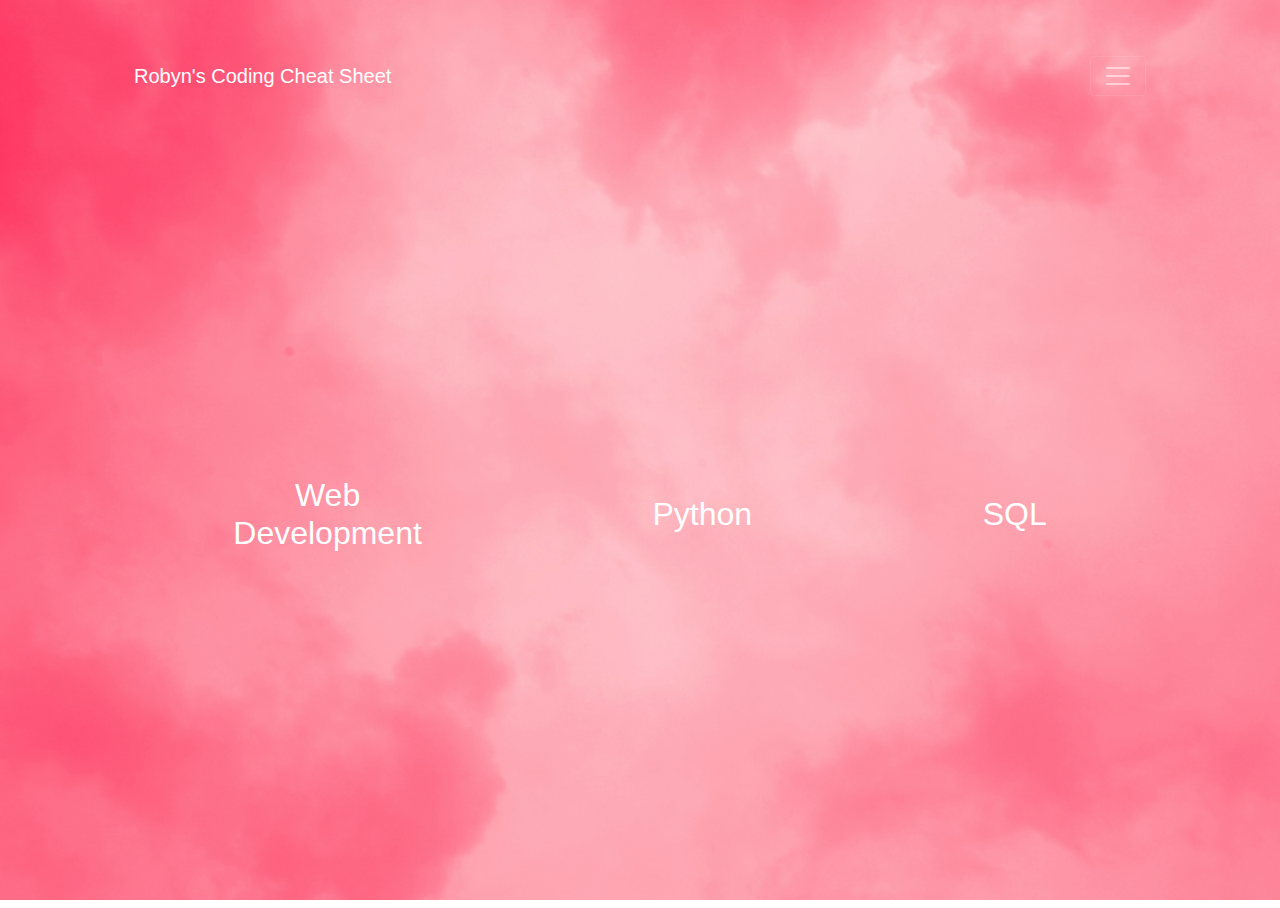
<file: index.html>
<!DOCTYPE html>
<html lang="en-GB">

<head>
  <meta charset="UTF-8">
  <meta name="viewport" content="width=device-width, initial-scale=1,
  shrink-to-fit=no">
  <meta name="description" content="A collection of notes compiled whilst
  learning to code.">
  <meta name="keywords" content="programming, coding, cheatsheet">

  <!-- Fontawesome icons -->
  <link rel="stylesheet"
        href="https://use.fontawesome.com/releases/v5.14.0/css/all.css"
        integrity="sha384-HzLeBuhoNPvSl5KYnjx0BT+WB0QEEqLprO+NBkkk5gbc67FTaL7XIGa2w1L0Xbgc"
        crossorigin="anonymous">

  <!-- Bootstrap CSS -->
  <link rel="stylesheet"
        href="https://stackpath.bootstrapcdn.com/bootstrap/4.5.2/css/bootstrap.min.css"
        integrity="sha384-JcKb8q3iqJ61gNV9KGb8thSsNjpSL0n8PARn9HuZOnIxN0hoP+VmmDGMN5t9UJ0Z"
        crossorigin="anonymous">

  <!-- Custom CSS -->
  <link rel="stylesheet" href="css/style.css">

  <title>Coding Cheat Sheet</title>
</head>

<body>

    <div class="container p-5 h-100">

      <!-- NAVBAR -->
      <nav class="navbar navbar-dark bg-transparent">
        <a class="navbar-brand" href="#">Robyn's Coding Cheat Sheet</a>
        <button class="navbar-toggler" type="button" data-toggle="collapse" data-target="#navbarTogglerDemo02" aria-controls="navbarTogglerDemo02" aria-expanded="false" aria-label="Toggle navigation">
          <span class="navbar-toggler-icon"></span>
        </button>

        <div class="collapse navbar-collapse" id="navbarTogglerDemo02">
          <ul class="navbar-nav mr-auto mt-2 mt-lg-0">
            <li class="nav-item active">
              <a class="nav-link" href="#">Home <span class="sr-only">(current)</span></a>
            </li>
            <li class="nav-item">
              <a class="nav-link" href="#">Link</a>
            </li>
            <li class="nav-item">
              <a class="nav-link disabled" href="#">Disabled</a>
            </li>
          </ul>
          <form class="form-inline my-2 my-lg-0">
            <input class="form-control mr-sm-2" type="search" placeholder="Search">
            <button class="btn btn-outline-success my-2 my-sm-0" type="submit">Search</button>
          </form>
        </div>
      </nav>

      <!-- CONTENT -->
      <div class="d-flex justify-content-around align-items-center h-100">

        <div class="p-3 text-center">
          <a href="web-dev/index.html">
            <i class="fas fa-code fa-10x"></i><br>
            <h2>Web<br>Development</h2>
          </a>
        </div>

        <div class="p-3 text-center">
          <a href="python/index.html">
            <i class="fab fa-python fa-10x"></i><br>
            <h2>Python</h2>
          </a>
        </div>

        <div class="p-3 text-center">
          <a href="sql/index.html">
            <i class="fas fa-database fa-10x"></i><br>
            <h2>SQL</h2>
          </a>
        </div>

      </div>

    </div>
  </div>
</body>
</html>
</file>
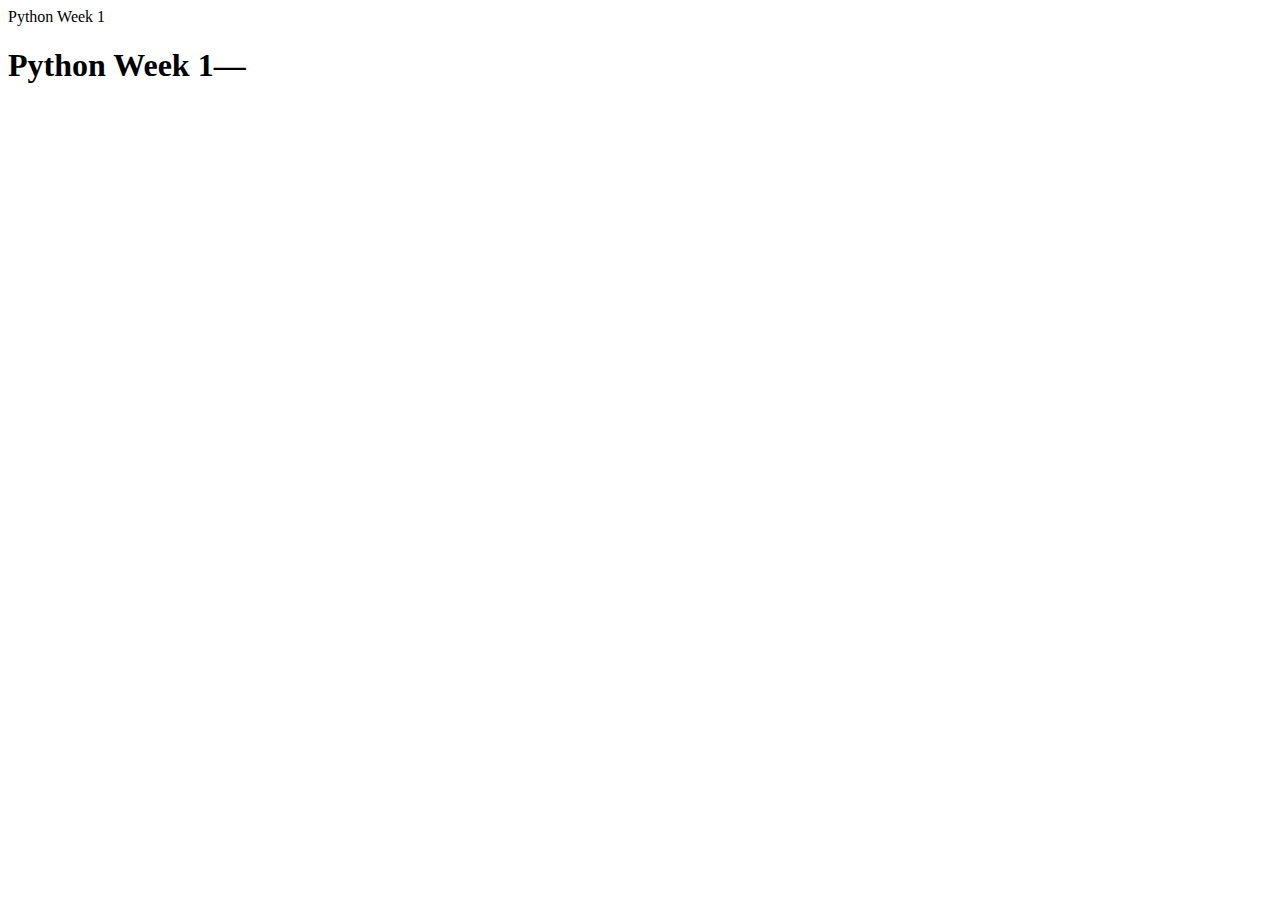
<file: python-w1.html>
<!DOCTYPE html>
<html lang="en-GB">

<head>
  <meta charset="UTF-8">
  <meta name="description" content="Notes from the second week of the Introduction to Python Programming course run by Code First: Girls. Topics covered include: "
  <meta name="keywords" content="python, cheatsheet"
  <title>Python Week 1</title>
</head>

<body>
  <h1>Python Week 1&#8212;</h1>

</body>

</html>
</file>
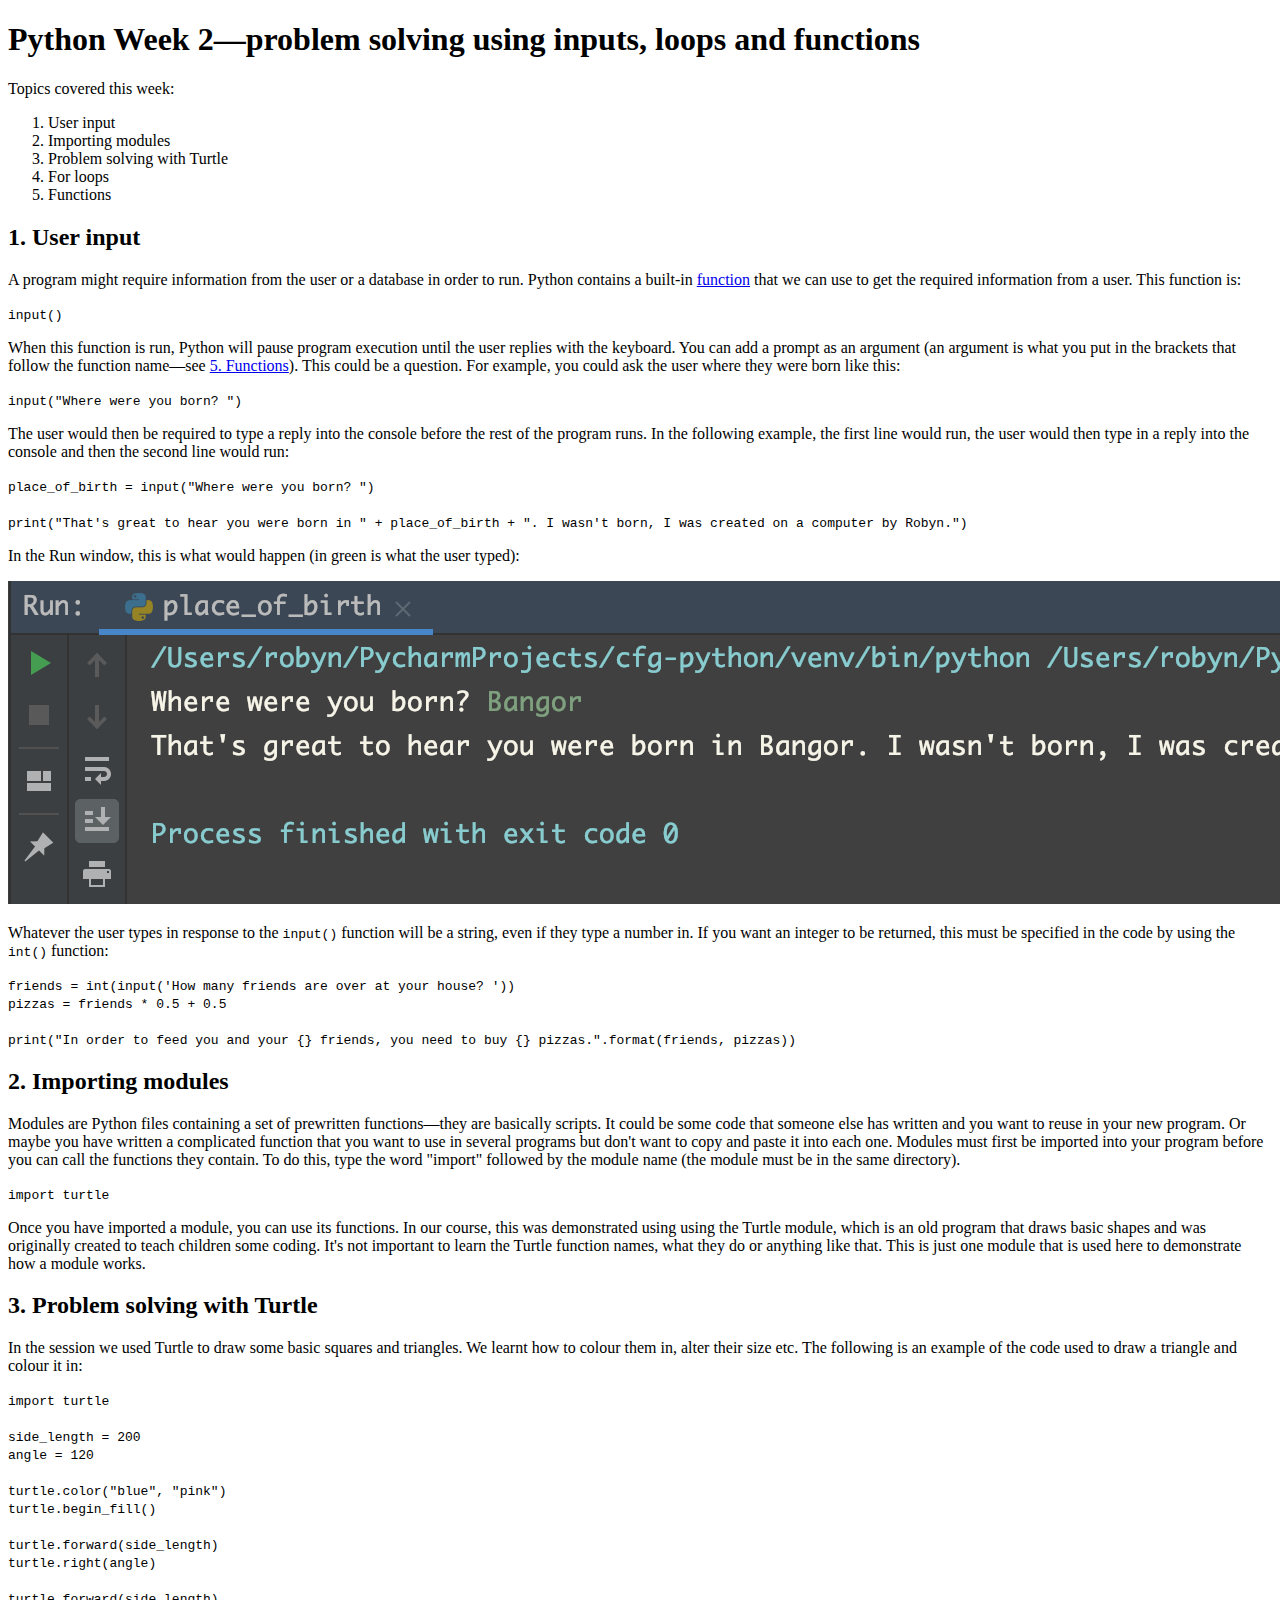
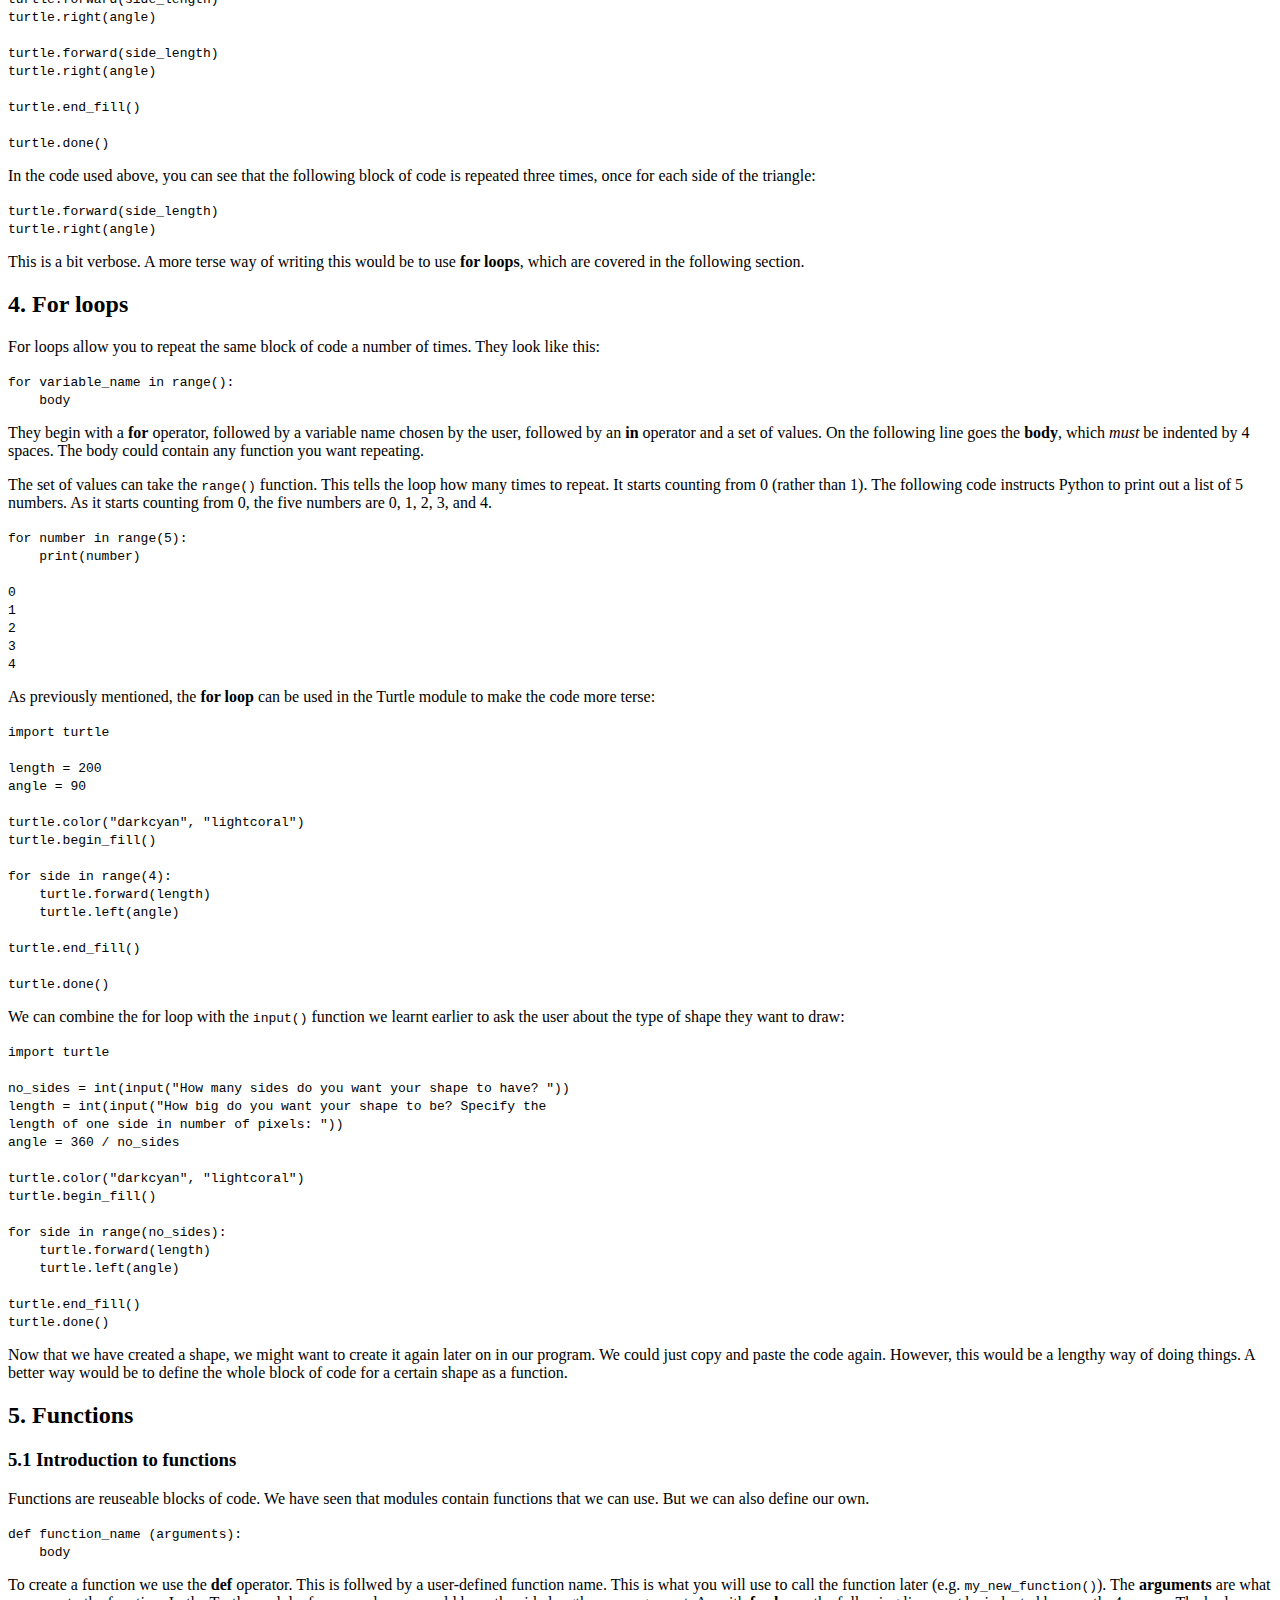
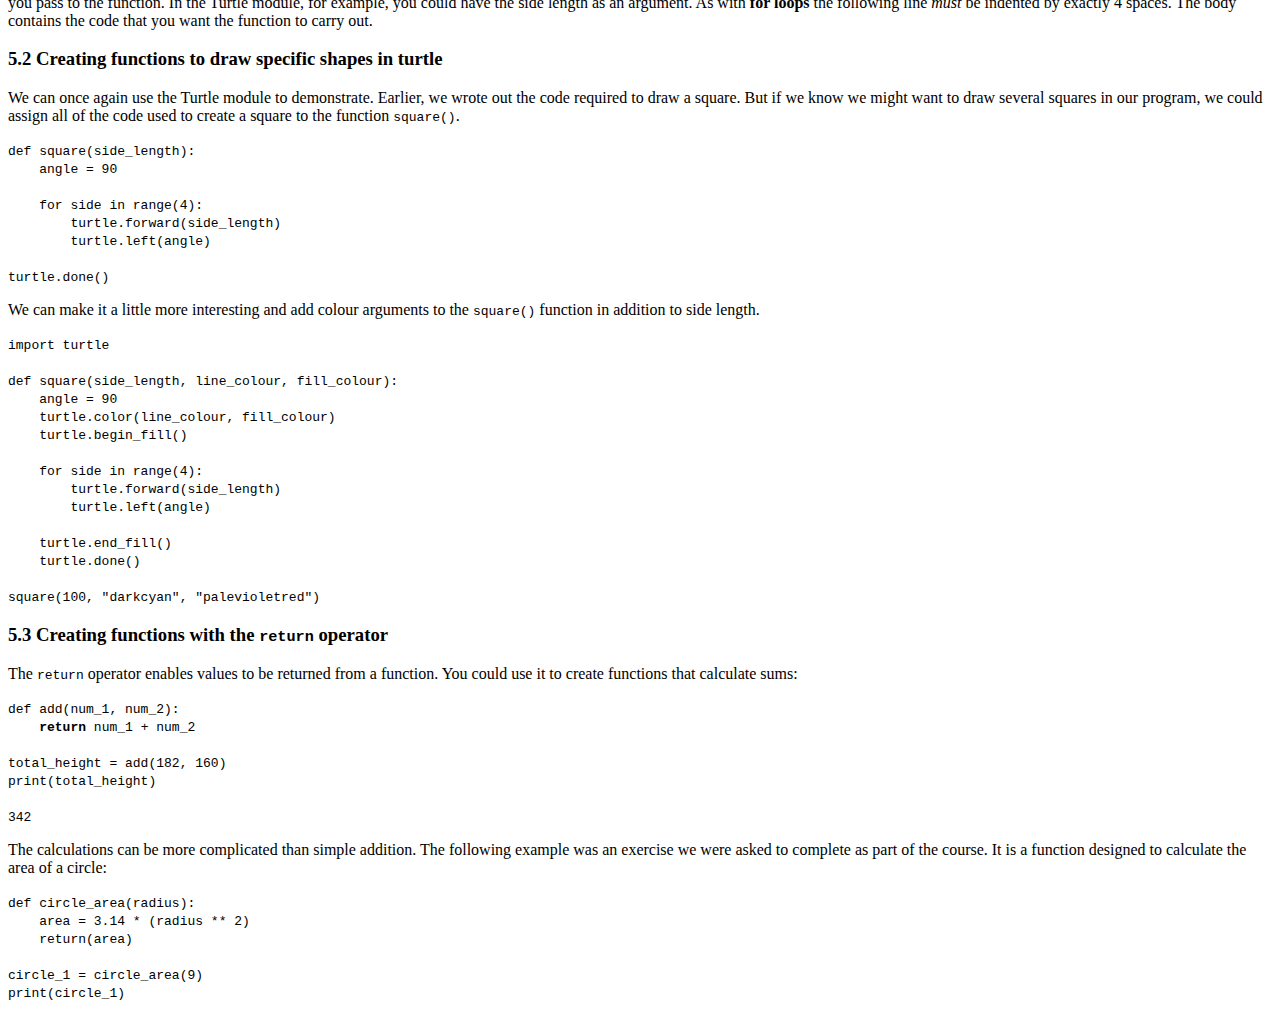
<file: python-w2.html>
<!DOCTYPE html>
<html lang="en-GB">

<head>
  <meta charset="UTF-8">
  <meta name="description" content="Notes from the second week of the Introduction to Python Programming course run by Code First: Girls. Topics covered include: user input, importing modules, for loops and functions.">
  <meta name="keywords" content="python, cheatsheet">
  <title>Python Week 2</title>
</head>

<body>
  <h1>
    Python Week 2&#8212;problem solving using inputs, loops and functions
  </h1>
    <p>
      Topics covered this week:
      <ol>
        <li>User input</li>
        <li>Importing modules</li>
        <li>Problem solving with Turtle</li>
        <li>For loops</li>
        <li>Functions</li>
      </ol>
    </p>

  <h2>1. User input</h2>
    <p>
      A program might require information from the user or a database in order to run. Python contains a built-in <a href="#functions">function</a> that we can use to get the required information from a user. This function is:
    </p>
    <code>input()</code>
    <p>
      When this function is run, Python will pause program execution until the user replies with the keyboard. You can add a prompt as an argument (an argument is what you put in the brackets that follow the function name&#8212;see <a href="#functions">5. Functions</a>). This could be a question. For example, you could ask the user where they were born like this:
    </p>
    <code>input("Where were you born? ")</code>
    <p>
      The user would then be required to type a reply into the console before the rest of the program runs. In the following example, the first line would run, the user would then type in a reply into the console and then the second line would run:
    </p>
    <code>
      place_of_birth = input("Where were you born? ")<br>
      <br>
      print("That's great to hear you were born in " + place_of_birth + ". I wasn't born, I was created on a computer by Robyn.")
    </code>
    <p>In the Run window, this is what would happen (in green is what the user typed):</p>
    <img src="../images/input1.png" alt="run window showing output of from code using the input function">
    <p>
      Whatever the user types in response to the <code>input()</code> function will be a string, even if they type a number in. If you want an integer to be returned, this must be specified in the code by using the <code>int()</code> function:
    </p>
    <code>
      friends = int(input('How many friends are over at your house? '))<br>
      pizzas = friends * 0.5 + 0.5<br>
      <br>
      print("In order to feed you and your {} friends, you need to buy {} pizzas.".format(friends, pizzas))
    </code>

  <h2>2. Importing modules</h2>
    <p>
      Modules are Python files containing a set of prewritten functions&#8212;they are basically scripts. It could be some code that someone else has written and you want to reuse in your new program. Or maybe you have written a complicated function that you want to use in several programs but don't want to copy and paste it into each one. Modules must first be imported into your program before you can call the functions they contain. To do this, type the word "import" followed by the module name (the module must be in the same directory).
    </p>
    <code>import turtle</code>
    <p>
      Once you have imported a module, you can use its functions. In our course, this was demonstrated using using the Turtle module, which is an old program that draws basic shapes and was originally created to teach children some coding. It's not important to learn the Turtle function names, what they do or anything like that. This is just one module that is used here to demonstrate how a module works.
    </p>

  <h2>3. Problem solving with Turtle</h2>
  <p>
    In the session we used Turtle to draw some basic squares and triangles. We learnt how to colour them in, alter their size etc. The following is an example of the code used to draw a triangle and colour it in:
  </p>
  <code>
    import turtle<br>
    <br>
    side_length = 200<br>
    angle = 120<br>
    <br>
    turtle.color("blue", "pink")<br>
    turtle.begin_fill()<br>
    <br>
    turtle.forward(side_length)<br>
    turtle.right(angle)<br>
    <br>
    turtle.forward(side_length)<br>
    turtle.right(angle)<br>
    <br>
    turtle.forward(side_length)<br>
    turtle.right(angle)<br>
    <br>
    turtle.end_fill()<br>
    <br>
    turtle.done()
  </code>
  <p>
    In the code used above, you can see that the following block of code is repeated three times, once for each side of the triangle:
  </p>
  <code>
    turtle.forward(side_length)<br>
    turtle.right(angle)
  </code>
  <p>
    This is a bit verbose. A more terse way of writing this would be to use <strong>for loops</strong>, which are covered in the following section.
  </p>

  <h2>4. For loops</h2>
  <p>
    For loops allow you to repeat the same block of code a number of times. They look like this:
  </p>
  <code>
    for variable_name in range():<br>
    &nbsp;&nbsp;&nbsp;&nbsp;body
  </code>
  <p>
    They begin with a <strong>for</strong> operator, followed by a variable name chosen by the user, followed by an <strong>in</strong> operator and a set of values. On the following line goes the <strong>body</strong>, which <em>must</em> be indented by 4 spaces. The body could contain any function you want repeating.
  </p>
  <p>
    The set of values can take the <code>range()</code> function. This tells the loop how many times to repeat. It starts counting from 0 (rather than 1). The following code instructs Python to print out a list of 5 numbers. As it starts counting from 0, the five numbers are 0, 1, 2, 3, and 4.
  </p>
  <code>
    for number in range(5):<br>
    &nbsp;&nbsp;&nbsp;&nbsp;print(number)<br>
    <br>
    0<br>
    1<br>
    2<br>
    3<br>
    4
  </code>
  <p>
    As previously mentioned, the <strong>for loop</strong> can be used in the Turtle module to make the code more terse:
  </p>
  <code>
    import turtle<br>
    <br>
    length = 200<br>
    angle = 90<br>
    <br>
    turtle.color("darkcyan", "lightcoral")<br>
    turtle.begin_fill()<br>
    <br>
    for side in range(4):<br>
    &nbsp;&nbsp;&nbsp;&nbsp;turtle.forward(length)<br>
    &nbsp;&nbsp;&nbsp;&nbsp;turtle.left(angle)<br>
    <br>
    turtle.end_fill()<br>
    <br>
    turtle.done()
  </code>
  <p>
    We can combine the for loop with the <code>input()</code> function we learnt earlier to ask the user about the type of shape they want to draw:
  </p>
  <code>
    import turtle<br>
    <br>
    no_sides = int(input("How many sides do you want your shape to have? "))<br>
    length = int(input("How big do you want your shape to be? Specify the<br> length of one side in number of pixels: "))<br>
    angle = 360 / no_sides<br>
    <br>
    turtle.color("darkcyan", "lightcoral")<br>
    turtle.begin_fill()<br>
    <br>
    for side in range(no_sides):<br>
    &nbsp;&nbsp;&nbsp;&nbsp;turtle.forward(length)<br>
    &nbsp;&nbsp;&nbsp;&nbsp;turtle.left(angle)<br>
    <br>
    turtle.end_fill()<br>
    turtle.done()
  </code>
  <p>
    Now that we have created a shape, we might want to create it again later on in our program. We could just copy and paste the code again. However, this would be a lengthy way of doing things. A better way would be to define the whole block of code for a certain shape as a function.
  </p>

  <h2 id="functions">5. Functions</h2>
  <h3>5.1 Introduction to functions</h3>
  <p>
    Functions are reuseable blocks of code. We have seen that modules contain functions that we can use. But we can also define our own.
  </p>
  <code>
    def function_name (arguments):<br>
    &nbsp;&nbsp;&nbsp;&nbsp;body
  </code>
  <p>
    To create a function we use the <strong>def</strong> operator. This is follwed by a user-defined function name. This is what you will use to call the function later (e.g. <code>my_new_function()</code>). The <strong>arguments</strong> are what you pass to the function. In the Turtle module, for example, you could have the side length as an argument. As with <strong>for loops</strong> the following line <em>must</em> be indented by exactly 4 spaces. The body contains the code that you want the function to carry out.
  </p>
  <h3>5.2 Creating functions to draw specific shapes in turtle</h3>
  <p>
    We can once again use the Turtle module to demonstrate. Earlier, we wrote out the code required to draw a square. But if we know we might want to draw several squares in our program, we could assign all of the code used to create a square to the function <code>square()</code>.
  </p>
  <code>
    def square(side_length):<br>
    &nbsp;&nbsp;&nbsp;&nbsp;angle = 90<br>
    <br>
    &nbsp;&nbsp;&nbsp;&nbsp;for side in range(4):<br>
    &nbsp;&nbsp;&nbsp;&nbsp;&nbsp;&nbsp;&nbsp;&nbsp;turtle.forward(side_length)<br>
    &nbsp;&nbsp;&nbsp;&nbsp;&nbsp;&nbsp;&nbsp;&nbsp;turtle.left(angle)<br>
    <br>
    turtle.done()
  </code>
  <p>
    We can make it a little more interesting and add colour arguments to the <code>square()</code> function in addition to side length.
  </p>
  <code>
    import turtle<br>
    <br>
    def square(side_length, line_colour, fill_colour):<br>
    &nbsp;&nbsp;&nbsp;&nbsp;angle = 90<br>
    &nbsp;&nbsp;&nbsp;&nbsp;turtle.color(line_colour, fill_colour)<br>
    &nbsp;&nbsp;&nbsp;&nbsp;turtle.begin_fill()<br>
    <br>
    &nbsp;&nbsp;&nbsp;&nbsp;for side in range(4):<br>
    &nbsp;&nbsp;&nbsp;&nbsp;&nbsp;&nbsp;&nbsp;&nbsp;turtle.forward(side_length)<br>
    &nbsp;&nbsp;&nbsp;&nbsp;&nbsp;&nbsp;&nbsp;&nbsp;turtle.left(angle)<br>
    <br>
    &nbsp;&nbsp;&nbsp;&nbsp;turtle.end_fill()<br>
    &nbsp;&nbsp;&nbsp;&nbsp;turtle.done()<br>
    <br>
    square(100, "darkcyan", "palevioletred")
  </code>
  <h3>5.3 Creating functions with the <code>return</code> operator</h3>
  <p>
    The <code>return</code> operator enables values to be returned from a function. You could use it to create functions that calculate sums:
  </p>
  <code>
    def add(num_1, num_2):<br>
    &nbsp;&nbsp;&nbsp;&nbsp;<strong>return</strong> num_1 + num_2<br>
    <br>
    total_height = add(182, 160)<br>
    print(total_height)<br>
    <br>
    342
  </code>
  <p>
    The calculations can be more complicated than simple addition. The following example was an exercise we were asked to complete as part of the course. It is a function designed to calculate the area of a circle:
  </p>
  <code>
    def circle_area(radius):<br>
    &nbsp;&nbsp;&nbsp;&nbsp;area = 3.14 * (radius ** 2)<br>
    &nbsp;&nbsp;&nbsp;&nbsp;return(area)<br>
    <br>
    circle_1 = circle_area(9)<br>
    print(circle_1)
  </code>
</body>

</html>
</file>
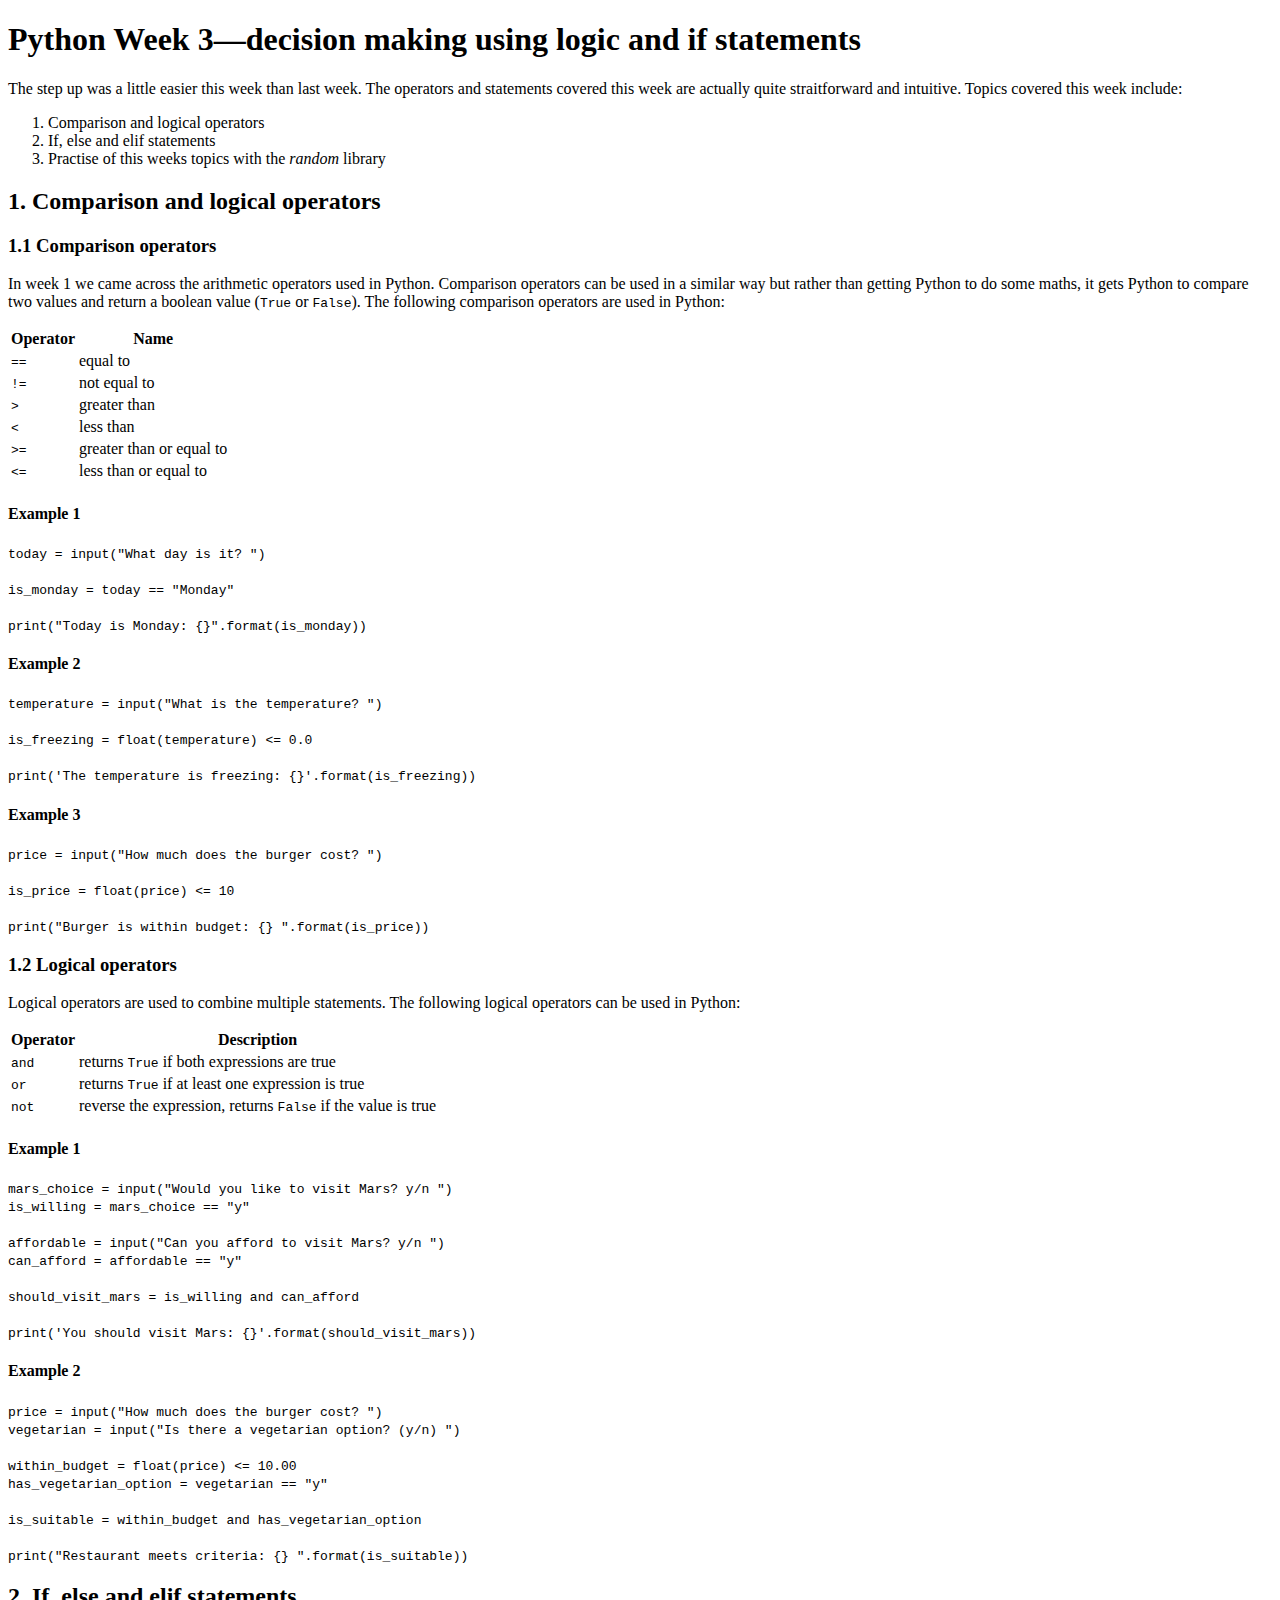
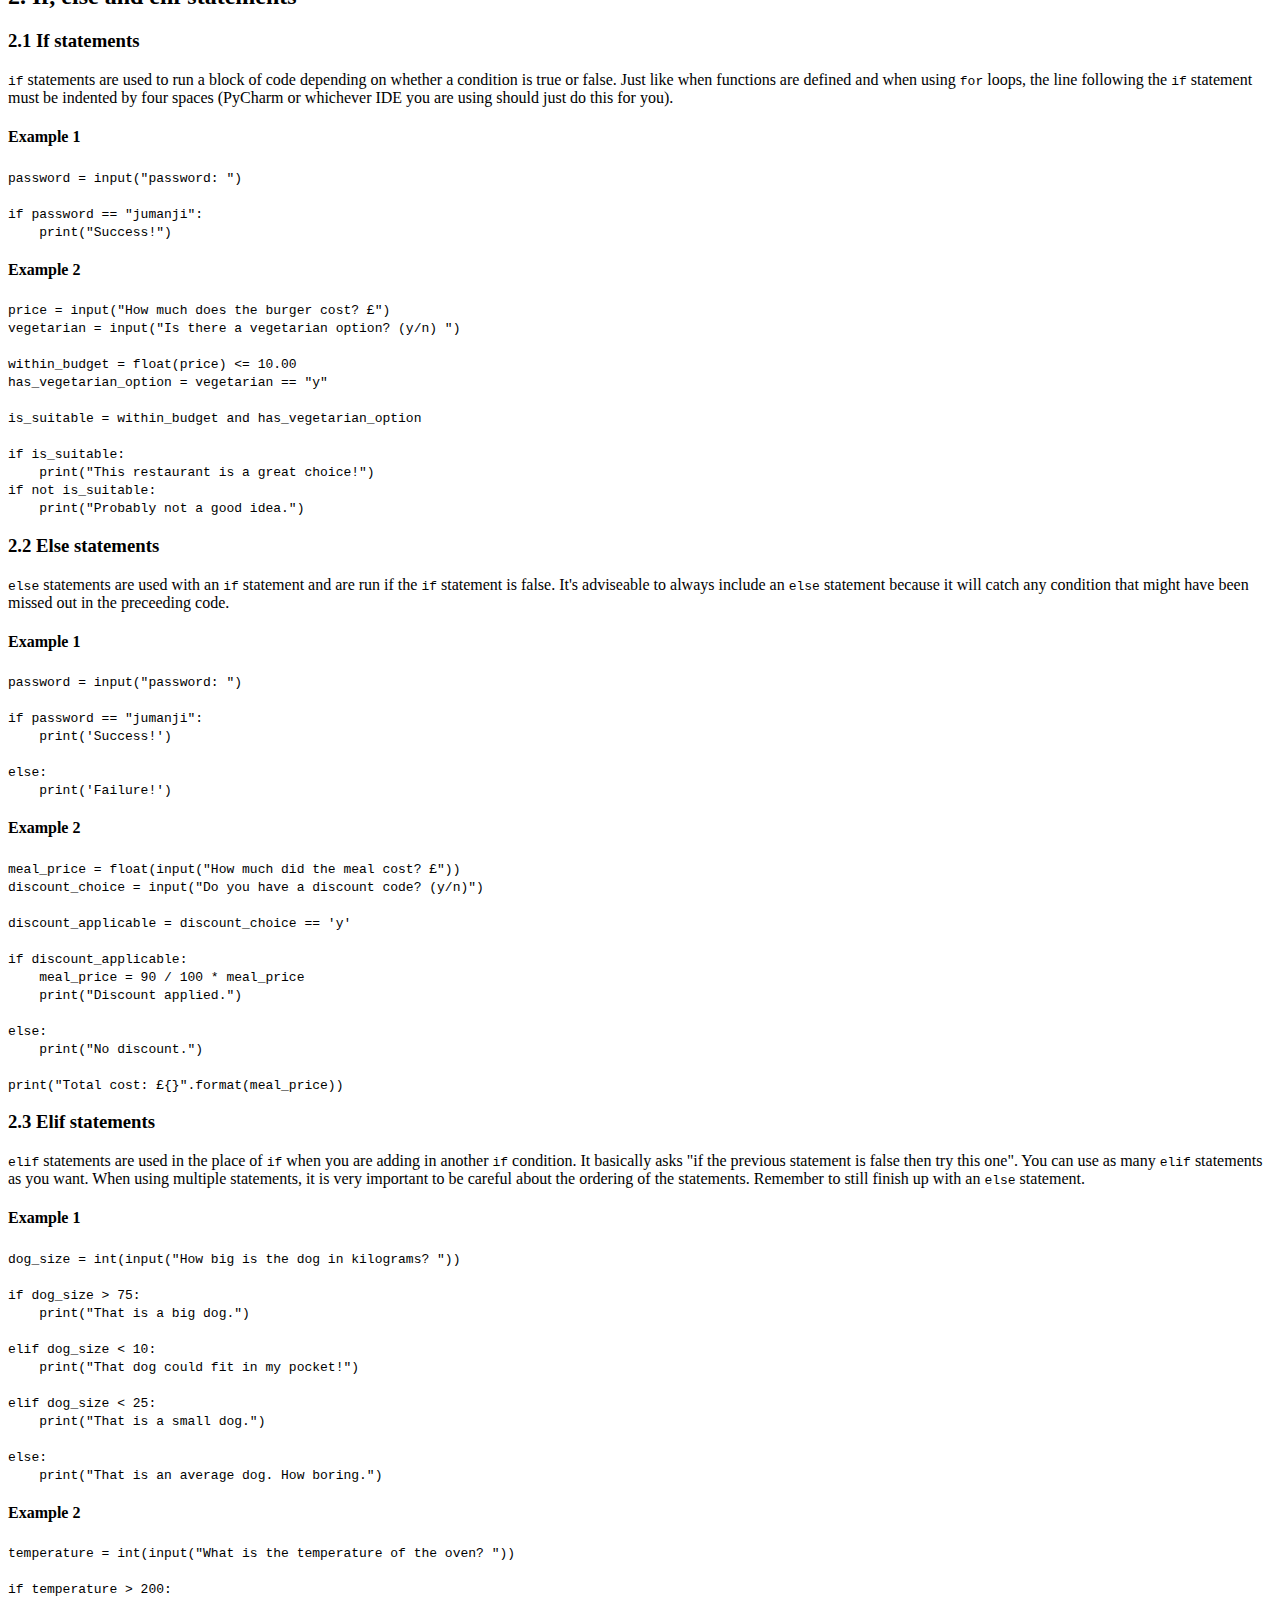
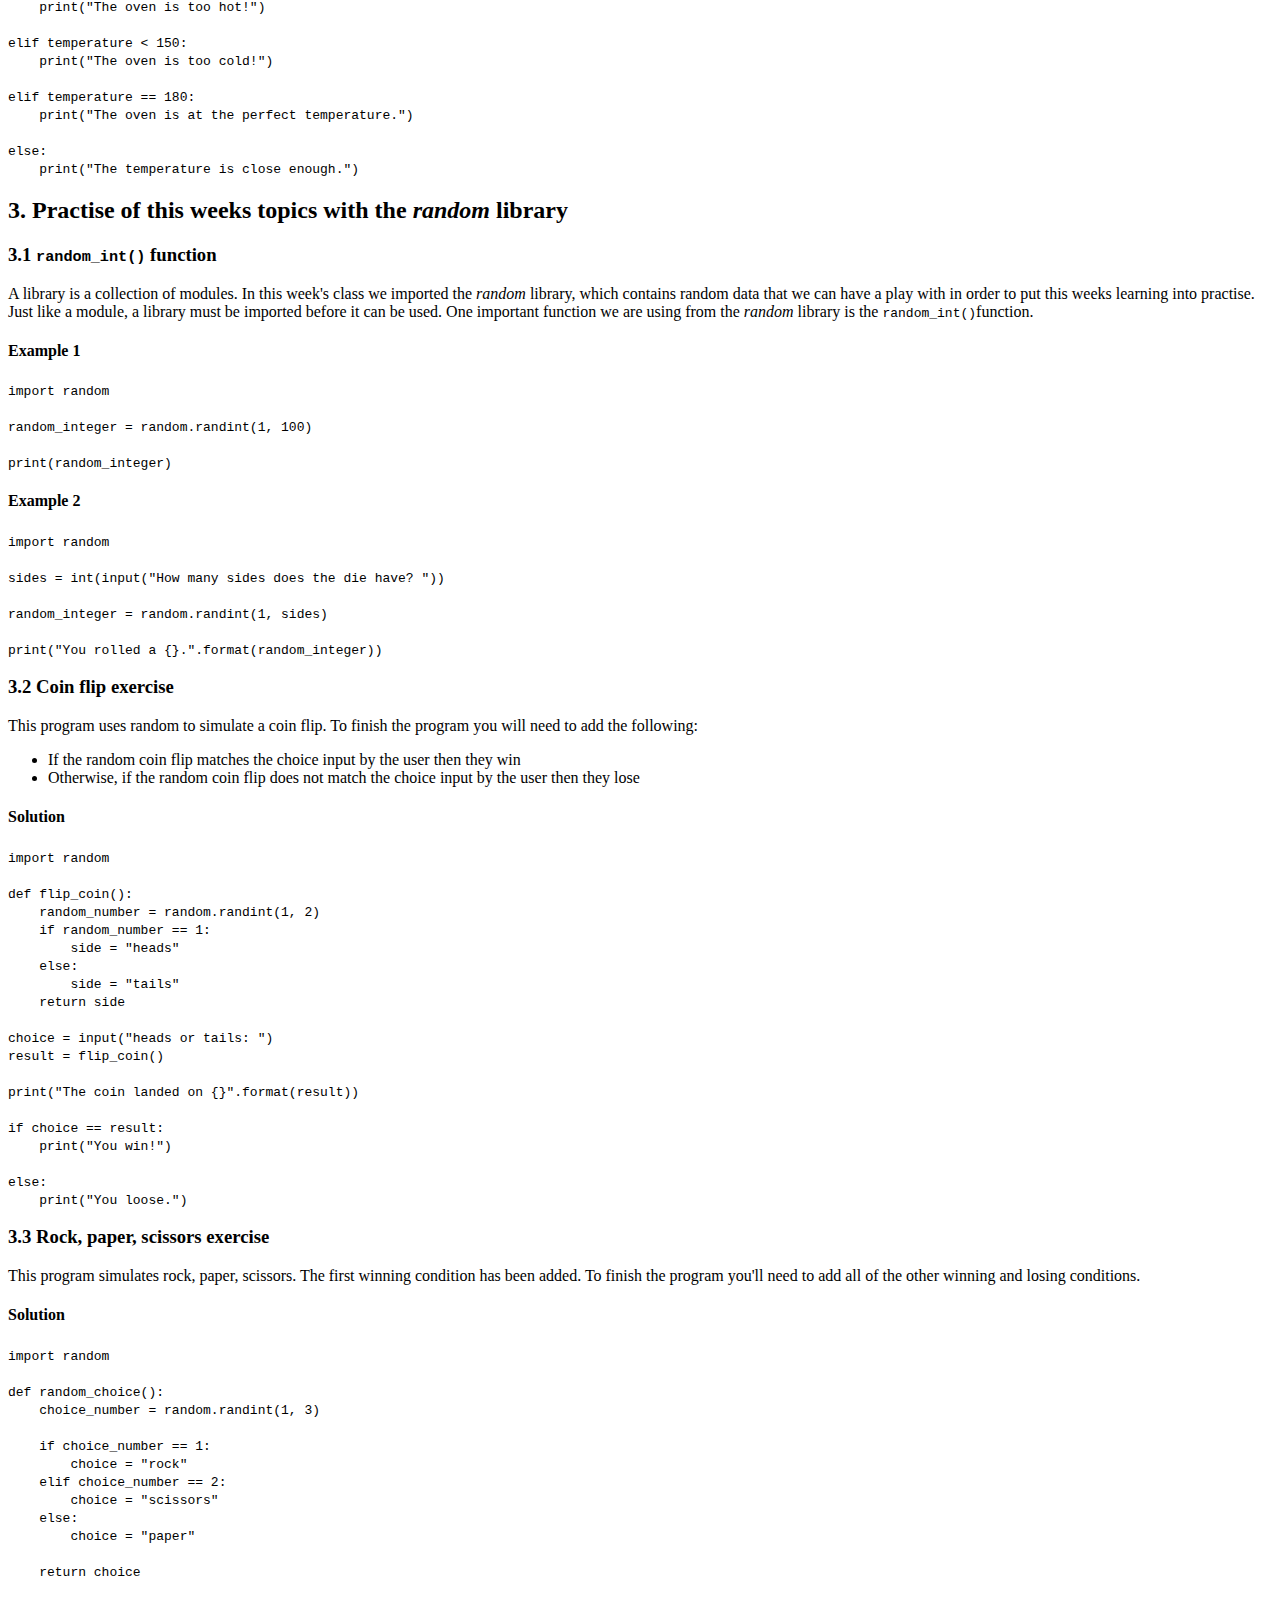
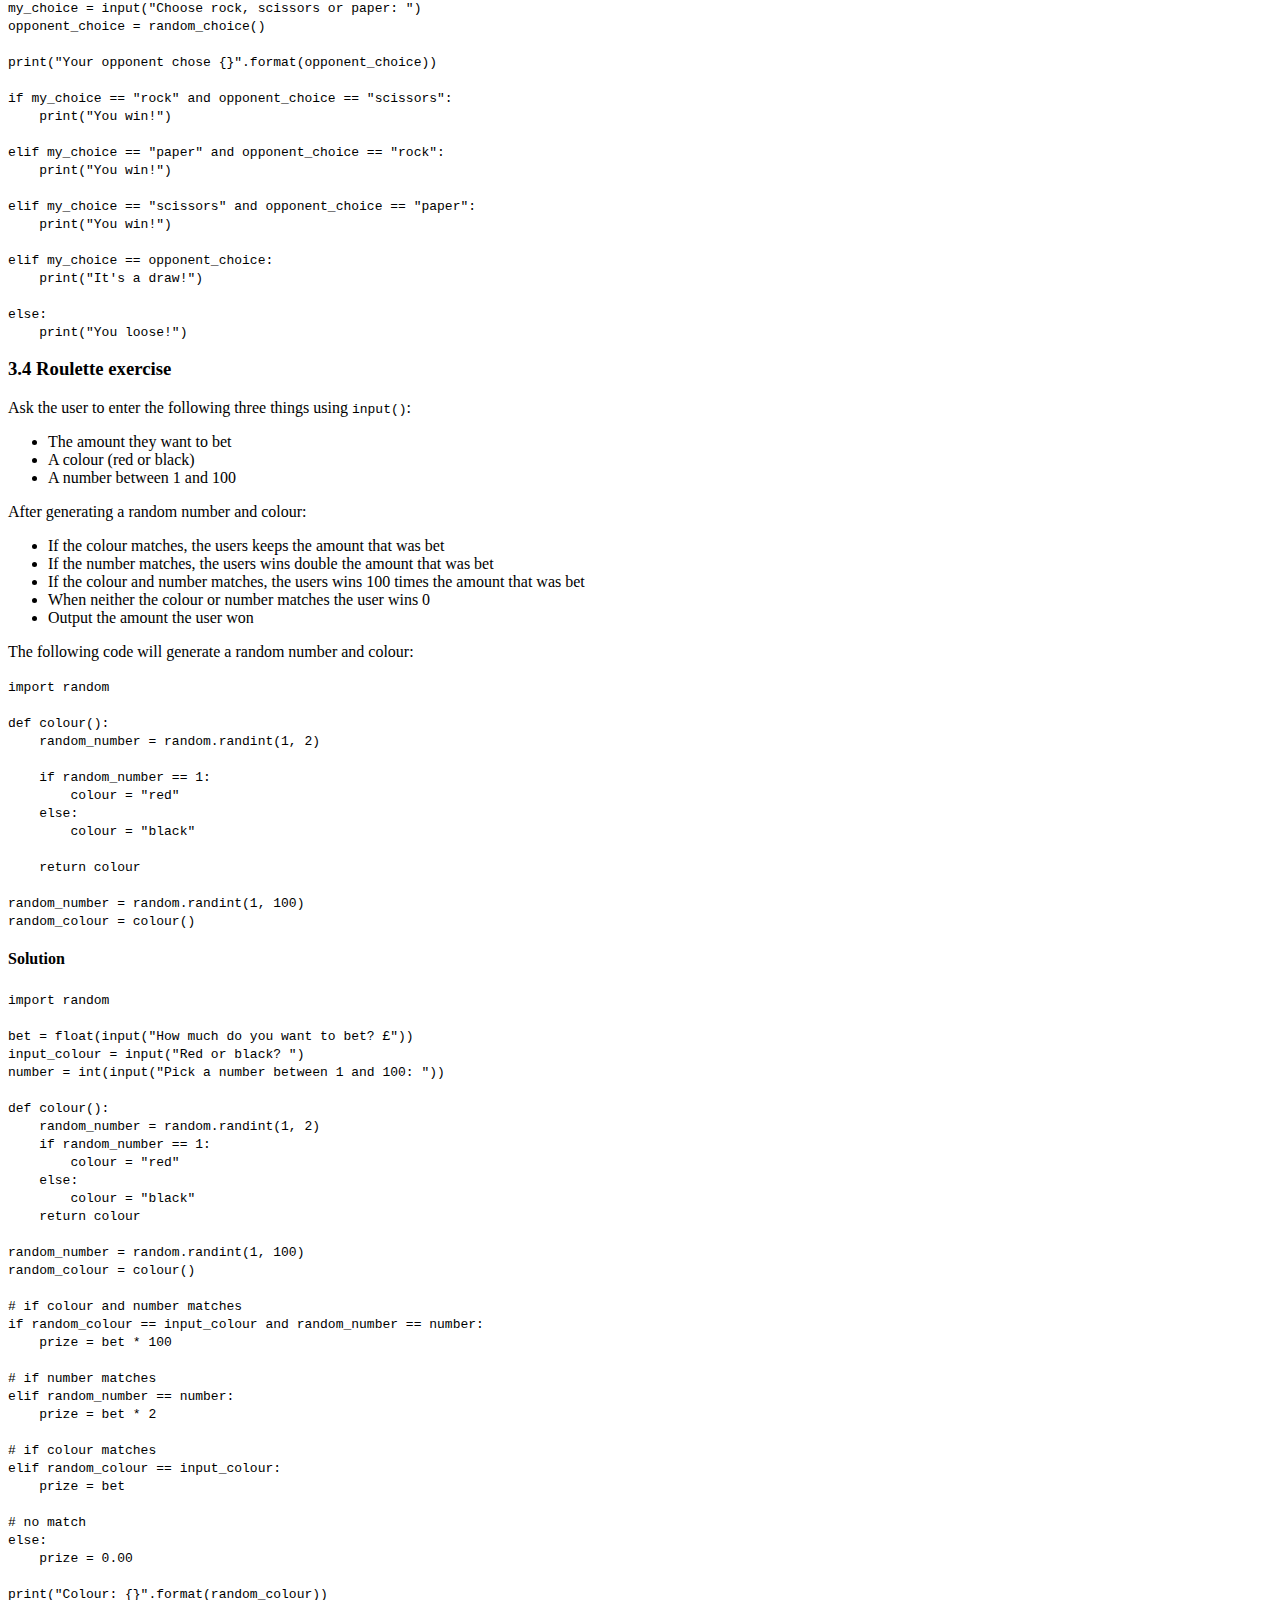
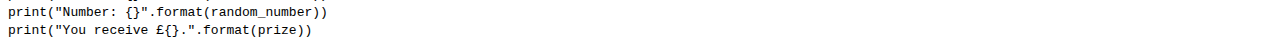
<file: python-w3.html>
<!DOCTYPE html>
<html lang="en-GB">

<head>
  <meta charset="UTF-8">
  <meta name="description" content="Notes from the third week of the Introduction to Python Programming course run by Code First: Girls. Topics covered include: comparison operators, logical operators and if statements.">
  <meta name="keywords" content="python, cheatsheet">
  <title>Python Week 3</title>
</head>

<body>
  <h1>Python Week 3&#8212;decision making using logic and if statements</h1>
  <p>
    The step up was a little easier this week than last week. The operators and statements covered this week are actually quite straitforward and intuitive. Topics covered this week include:
    <ol>
      <li>Comparison and logical operators</li>
      <li>If, else and elif statements</li>
      <li>Practise of this weeks topics with the <em>random</em> library</li>
    </ol>
  </p>


  <h2>1. Comparison and logical operators</h2>

  <h3>1.1 Comparison operators</h3>
  <p>
    In week 1 we came across the arithmetic operators used in Python. Comparison operators can be used in a similar way but rather than getting Python to do some maths, it gets Python to compare two values and return a boolean value (<code>True</code> or <code>False</code>). The following comparison operators are used in Python:
  </p>
  <table>
    <tr>
      <th>Operator</th>
      <th>Name</th>
    </tr>
    <tr>
      <td><code>==</code></td>
      <td>equal to</td>
    </tr>
    <tr>
      <td><code>!=</code></td>
      <td>not equal to</td>
    </tr>
    <tr>
      <td><code>></code></td>
      <td>greater than</td>
    </tr>
    <tr>
      <td><code><</code></td>
      <td>less than</td>
    </tr>
    <tr>
      <td><code>>=</code></td>
      <td>greater than or equal to</td>
    </tr>
    <tr>
      <td><code><=</code></td>
      <td>less than or equal to</td>
    </tr>
  </table>

  <h4>Example 1</h4>
  <code>
    today = input("What day is it? ")<br>
    <br>
    is_monday = today == "Monday"<br>
    <br>
    print("Today is Monday: {}".format(is_monday))
  </code>

  <h4>Example 2</h4>
  <code>
    temperature = input("What is the temperature? ")<br>
    <br>
    is_freezing = float(temperature) <= 0.0<br>
    <br>
    print('The temperature is freezing: {}'.format(is_freezing))
  </code>

  <h4>Example 3</h4>
  <code>
    price = input("How much does the burger cost? ")<br>
    <br>
    is_price = float(price) <= 10<br>
    <br>
    print("Burger is within budget: {} ".format(is_price))
  </code>

  <h3>1.2 Logical operators</h3>
  <p>
    Logical operators are used to combine multiple statements. The following logical operators can be used in Python:
  </p>
  <table>
    <tr>
      <th>Operator</th>
      <th>Description</th>
    </tr>
    <tr>
      <td><code>and</code></td>
      <td>returns <code>True</code> if both expressions are true</td>
    </tr>
    <tr>
      <td><code>or</code></td>
      <td>returns <code>True</code> if at least one expression is true</td>
    </tr>
    <tr>
      <td><code>not</code></td>
      <td>reverse the expression, returns <code>False</code> if the value is true</td>
    </tr>
  </table>

  <h4>Example 1</h4>
  <code>
    mars_choice = input("Would you like to visit Mars? y/n ")<br>
    is_willing = mars_choice == "y"<br>
    <br>
    affordable = input("Can you afford to visit Mars? y/n ")<br>
    can_afford = affordable == "y"<br>
    <br>
    should_visit_mars = is_willing and can_afford<br>
    <br>
    print('You should visit Mars: {}'.format(should_visit_mars))
  </code>

  <h4>Example 2</h4>
  <code>
    price = input("How much does the burger cost? ")<br>
    vegetarian = input("Is there a vegetarian option? (y/n) ")<br>
    <br>
    within_budget = float(price) <= 10.00<br>
    has_vegetarian_option = vegetarian == "y"<br>
    <br>
    is_suitable = within_budget and has_vegetarian_option<br>
    <br>
    print("Restaurant meets criteria: {} ".format(is_suitable))
  </code>


  <h2>2. If, else and elif statements</h2>

  <h3>2.1 If statements</h3>
  <p>
    <code>if</code> statements are used to run a block of code depending on whether a condition is true or false. Just like when functions are defined and when using <code>for</code> loops, the line following the <code>if</code> statement must be indented by four spaces (PyCharm or whichever IDE you are using should just do this for you).
  </p>

  <h4>Example 1</h4>
  <code>
    password = input("password: ")<br>
    <br>
    if password == "jumanji":<br>
    &nbsp;&nbsp;&nbsp;&nbsp;print("Success!")
  </code>

  <h4>Example 2</h4>
  <code>
    price = input("How much does the burger cost? £")<br>
    vegetarian = input("Is there a vegetarian option? (y/n) ")<br>
    <br>
    within_budget = float(price) <= 10.00<br>
    has_vegetarian_option = vegetarian == "y"<br>
    <br>
    is_suitable = within_budget and has_vegetarian_option<br>
    <br>
    if is_suitable:<br>
    &nbsp;&nbsp;&nbsp;&nbsp;print("This restaurant is a great choice!")
    <br>
    if not is_suitable:<br>
    &nbsp;&nbsp;&nbsp;&nbsp;print("Probably not a good idea.")
  </code>

  <h3>2.2 Else statements</h3>
  <p>
    <code>else</code> statements are used with an <code>if</code> statement and are run if the <code>if</code> statement is false. It's adviseable to always include an <code>else</code> statement because it will catch any condition that might have been missed out in the preceeding code.
  </p>

  <h4>Example 1</h4>
  <code>
    password = input("password: ")<br>
    <br>
    if password == "jumanji":<br>
    &nbsp;&nbsp;&nbsp;&nbsp;print('Success!')<br>
    <br>
    else:<br>
    &nbsp;&nbsp;&nbsp;&nbsp;print('Failure!')<br>
  </code>

  <h4>Example 2</h4>
  <code>
    meal_price = float(input("How much did the meal cost? £"))<br>
    discount_choice = input("Do you have a discount code? (y/n)")<br>
    <br>
    discount_applicable = discount_choice == 'y'<br>
    <br>
    if discount_applicable:<br>
    &nbsp;&nbsp;&nbsp;&nbsp;meal_price = 90 / 100 * meal_price<br>
    &nbsp;&nbsp;&nbsp;&nbsp;print("Discount applied.")<br>
    <br>
    else:<br>
    &nbsp;&nbsp;&nbsp;&nbsp;print("No discount.")<br>
    <br>
    print("Total cost: £{}".format(meal_price))
  </code>

  <h3>2.3 Elif statements</h3>
  <p>
    <code>elif</code> statements are used in the place of <code>if</code> when you are adding in another <code>if</code> condition. It basically asks "if the previous statement is false then try this one". You can use as many <code>elif</code> statements as you want. When using multiple statements, it is very important to be careful about the ordering of the statements. Remember to still finish up with an <code>else</code> statement.
  </p>

  <h4>Example 1</h4>
  <code>
    dog_size = int(input("How big is the dog in kilograms? "))<br>
    <br>
    if dog_size > 75:<br>
    &nbsp;&nbsp;&nbsp;&nbsp;print("That is a big dog.")<br>
    <br>
    elif dog_size < 10:<br>
    &nbsp;&nbsp;&nbsp;&nbsp;print("That dog could fit in my pocket!")<br>
    <br>
    elif dog_size < 25:<br>
    &nbsp;&nbsp;&nbsp;&nbsp;print("That is a small dog.")<br>
    <br>
    else:<br>
    &nbsp;&nbsp;&nbsp;&nbsp;print("That is an average dog. How boring.")<br>
  </code>

  <h4>Example 2</h4>
  <code>
    temperature = int(input("What is the temperature of the oven? "))<br>
    <br>
    if temperature > 200:<br>
    &nbsp;&nbsp;&nbsp;&nbsp;print("The oven is too hot!")<br>
    <br>
    elif temperature < 150:<br>
    &nbsp;&nbsp;&nbsp;&nbsp;print("The oven is too cold!")<br>
    <br>
    elif temperature == 180:<br>
    &nbsp;&nbsp;&nbsp;&nbsp;print("The oven is at the perfect temperature.")<br>
    <br>
    else:<br>
    &nbsp;&nbsp;&nbsp;&nbsp;print("The temperature is close enough.")
  </code>


  <h2>3. Practise of this weeks topics with the <em>random</em> library</h2>

  <h3>3.1 <code>random_int()</code> function</h3>
  <p>
    A library is a collection of modules. In this week's class we imported the <em>random</em> library, which contains random data that we can have a play with in order to put this weeks learning into practise. Just like a module, a library must be imported before it can be used. One important function we are using from the <em>random</em> library is the <code>random_int()</code>function.
  </p>

  <h4>Example 1</h4>
  <code>
    import random<br>
    <br>
    random_integer = random.randint(1, 100)<br>
    <br>
    print(random_integer)
  </code>

  <h4>Example 2</h4>
  <code>
    import random<br>
    <br>
    sides = int(input("How many sides does the die have? "))<br>
    <br>
    random_integer = random.randint(1, sides)<br>
    <br>
    print("You rolled a {}.".format(random_integer))
  </code>

  <h3>3.2 Coin flip exercise</h3>
  <p>
    This program uses random to simulate a coin flip. To finish the program you will need to add the following:
    <ul>
      <li>If the random coin flip matches the choice input by the user then they win</li>
      <li>Otherwise, if the random coin flip does not match the choice input by the user then they lose</li>
    </ul>
  </p>

  <h4>Solution</h4>
  <code>
    import random<br>
    <br>
    def flip_coin():<br>
    &nbsp;&nbsp;&nbsp;&nbsp;random_number = random.randint(1, 2)<br>
    &nbsp;&nbsp;&nbsp;&nbsp;if random_number == 1:<br>
    &nbsp;&nbsp;&nbsp;&nbsp;&nbsp;&nbsp;&nbsp;&nbsp;side = "heads"<br>
    &nbsp;&nbsp;&nbsp;&nbsp;else:<br>
    &nbsp;&nbsp;&nbsp;&nbsp;&nbsp;&nbsp;&nbsp;&nbsp;side = "tails"<br>
    &nbsp;&nbsp;&nbsp;&nbsp;return side<br>
    <br>
    choice = input("heads or tails: ")<br>
    result = flip_coin()<br>
    <br>
    print("The coin landed on {}".format(result))<br>
    <br>
    if choice == result:<br>
    &nbsp;&nbsp;&nbsp;&nbsp;print("You win!")<br>
    <br>
    else:<br>
    &nbsp;&nbsp;&nbsp;&nbsp;print("You loose.")
  </code>

  <h3>3.3 Rock, paper, scissors exercise</h3>
  <p>
    This program simulates rock, paper, scissors. The first winning condition has been added. To finish the program you'll need to add all of the other winning and losing conditions.
  </p>

  <h4>Solution</h4>
  <code>
    import random<br>
    <br>
    def random_choice():<br>
    &nbsp;&nbsp;&nbsp;&nbsp;choice_number = random.randint(1, 3)<br>
    <br>
    &nbsp;&nbsp;&nbsp;&nbsp;if choice_number == 1:<br>
    &nbsp;&nbsp;&nbsp;&nbsp;&nbsp;&nbsp;&nbsp;&nbsp;choice = "rock"<br>
    &nbsp;&nbsp;&nbsp;&nbsp;elif choice_number == 2:<br>
    &nbsp;&nbsp;&nbsp;&nbsp;&nbsp;&nbsp;&nbsp;&nbsp;choice = "scissors"<br>
    &nbsp;&nbsp;&nbsp;&nbsp;else:<br>
    &nbsp;&nbsp;&nbsp;&nbsp;&nbsp;&nbsp;&nbsp;&nbsp;choice = "paper"<br>
    <br>
    &nbsp;&nbsp;&nbsp;&nbsp;return choice<br>
    <br>
    my_choice = input("Choose rock, scissors or paper: ")<br>
    opponent_choice = random_choice()<br>
    <br>
    print("Your opponent chose {}".format(opponent_choice))<br>
    <br>
    if my_choice == "rock" and opponent_choice == "scissors":<br>
    &nbsp;&nbsp;&nbsp;&nbsp;print("You win!")<br>
    <br>
    elif my_choice == "paper" and opponent_choice == "rock":<br>
    &nbsp;&nbsp;&nbsp;&nbsp;print("You win!")<br>
    <br>
    elif my_choice == "scissors" and opponent_choice == "paper":<br>
    &nbsp;&nbsp;&nbsp;&nbsp;print("You win!")<br>
    <br>
    elif my_choice == opponent_choice:<br>
    &nbsp;&nbsp;&nbsp;&nbsp;print("It's a draw!")<br>
    <br>
    else:<br>
    &nbsp;&nbsp;&nbsp;&nbsp;print("You loose!")
  </code>

  <h3>3.4 Roulette exercise</h3>
  <p>Ask the user to enter the following three things using <code>input()</code>:</p>
  <ul>
    <li>The amount they want to bet</li>
    <li>A colour (red or black)</li>
    <li>A number between 1 and 100</li>
  </ul>
  <p>After generating a random number and colour:</p>
  <ul>
    <li>If the colour matches, the users keeps the amount that was bet</li>
    <li>If the number matches, the users wins double the amount that was bet</li>
    <li>If the colour and number matches, the users wins 100 times the amount that was bet</li>
    <li>When neither the colour or number matches the user wins 0</li>
    <li>Output the amount the user won</li>
  </ul>
  <p>The following code will generate a random number and colour:</p>
  <code>
    import random<br>
    <br>
    def colour():<br>
    &nbsp;&nbsp;&nbsp;&nbsp;random_number = random.randint(1, 2)<br>
    <br>
    &nbsp;&nbsp;&nbsp;&nbsp;if random_number == 1:<br>
    &nbsp;&nbsp;&nbsp;&nbsp;&nbsp;&nbsp;&nbsp;&nbsp;colour = "red"<br>
    &nbsp;&nbsp;&nbsp;&nbsp;else:<br>
    &nbsp;&nbsp;&nbsp;&nbsp;&nbsp;&nbsp;&nbsp;&nbsp;colour = "black"<br>
    <br>
    &nbsp;&nbsp;&nbsp;&nbsp;return colour<br>
    <br>
    random_number = random.randint(1, 100)<br>
    random_colour = colour()<br>
  </code>

  <h4>Solution</h4>
  <code>
    import random<br>
    <br>
    bet = float(input("How much do you want to bet? £"))<br>
    input_colour = input("Red or black? ")<br>
    number = int(input("Pick a number between 1 and 100: "))<br>
    <br>
    def colour():<br>
    &nbsp;&nbsp;&nbsp;&nbsp;random_number = random.randint(1, 2)<br>
    &nbsp;&nbsp;&nbsp;&nbsp;if random_number == 1:<br>
    &nbsp;&nbsp;&nbsp;&nbsp;&nbsp;&nbsp;&nbsp;&nbsp;colour = "red"<br>
    &nbsp;&nbsp;&nbsp;&nbsp;else:<br>
    &nbsp;&nbsp;&nbsp;&nbsp;&nbsp;&nbsp;&nbsp;&nbsp;colour = "black"<br>
    &nbsp;&nbsp;&nbsp;&nbsp;return colour<br>
    <br>
    random_number = random.randint(1, 100)<br>
    random_colour = colour()<br>
    <br>
    # if colour and number matches<br>
    if random_colour == input_colour and random_number == number:<br>
    &nbsp;&nbsp;&nbsp;&nbsp;prize = bet * 100<br>
    <br>
    # if number matches<br>
    elif random_number == number:<br>
    &nbsp;&nbsp;&nbsp;&nbsp;prize = bet * 2<br>
    <br>
    # if colour matches<br>
    elif random_colour == input_colour:<br>
    &nbsp;&nbsp;&nbsp;&nbsp;prize = bet<br>
    <br>
    # no match<br>
    else:<br>
    &nbsp;&nbsp;&nbsp;&nbsp;prize = 0.00<br>
    <br>
    print("Colour: {}".format(random_colour))<br>
    print("Number: {}".format(random_number))<br>
    print("You receive £{}.".format(prize))
  </code>
</body>
</html>
</file>
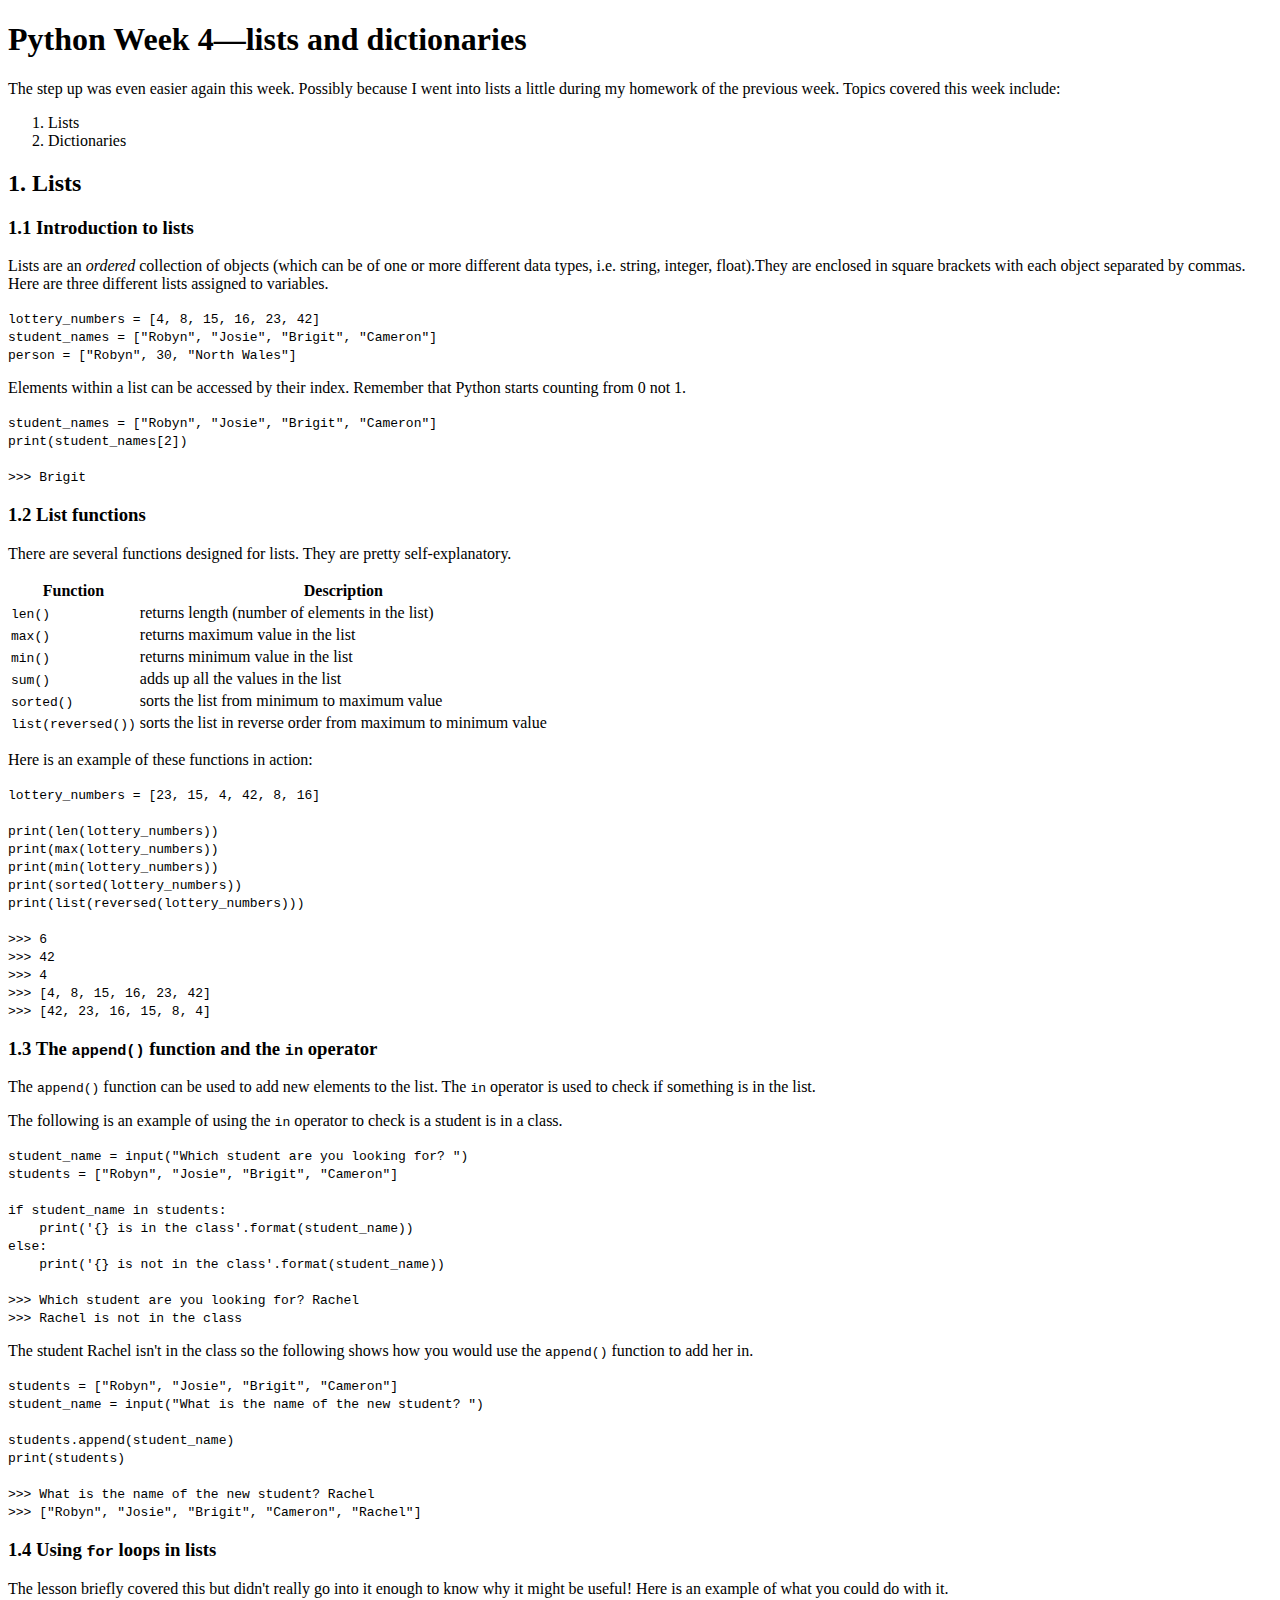
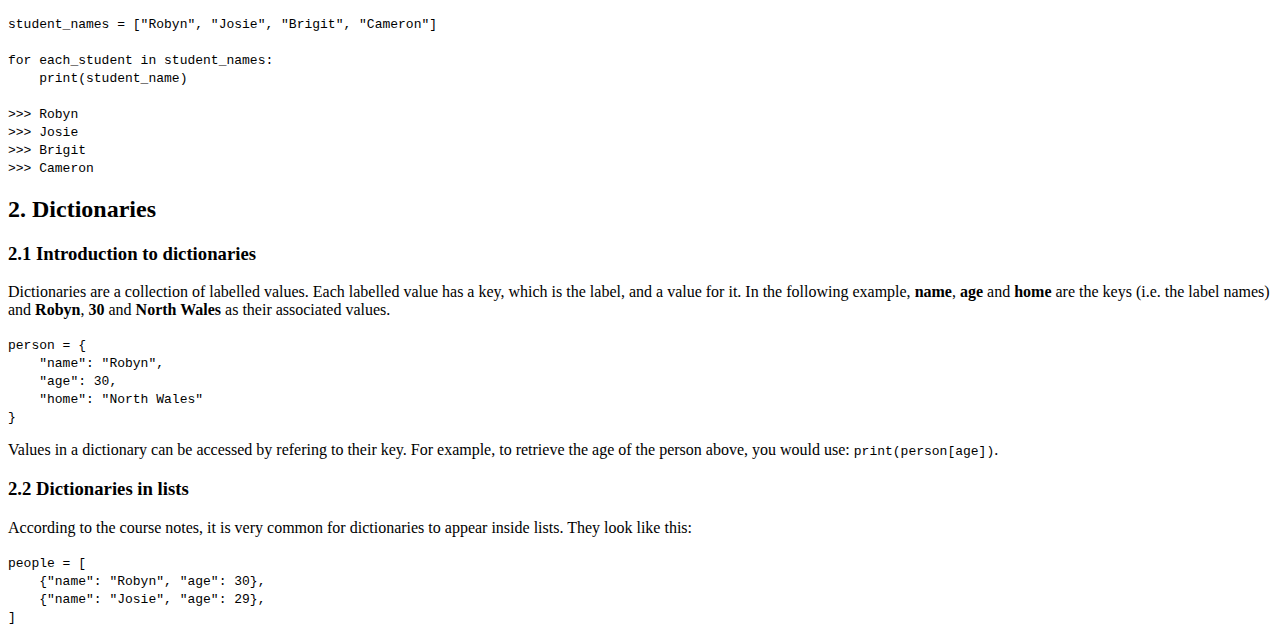
<file: python-w4.html>
<!DOCTYPE html>
<html lang="en-GB">

<head>
  <meta charset="UTF-8">
  <meta name="description" content="Notes from the forth week of the Introduction to Python Programming course run by Code First: Girls. Topics covered include lists and dictionaries.">
  <meta name="keywords" content="python, cheatsheet">
  <title>Python Week 4</title>
</head>

<body>
  <h1>Python Week 4&#8212;lists and dictionaries</h1>
  <p>
    The step up was even easier again this week. Possibly because I  went into lists a little during my homework of the previous week. Topics covered this week include:
    <ol>
      <li>Lists</li>
      <li>Dictionaries</li>
    </ol>
  </p>


  <h2>1. Lists</h2>

  <h3>1.1 Introduction to lists</h3>
  <p>
    Lists are an <em>ordered</em> collection of objects (which can be of one or more different data types, i.e. string, integer, float).They are enclosed in square brackets with each object separated by commas. Here are three different lists assigned to variables.
  </p>
  <code>
    lottery_numbers = [4, 8, 15, 16, 23, 42]<br>
    student_names = ["Robyn", "Josie", "Brigit", "Cameron"]<br>
    person = ["Robyn", 30, "North Wales"]
  </code>
  <p>
    Elements within a list can be accessed by their index. Remember that Python starts counting from 0 not 1.
  </p>
  <code>
    student_names = ["Robyn", "Josie", "Brigit", "Cameron"]<br>
    print(student_names[2])<br>
    <br>
    >>> Brigit
  </code>

  <h3>1.2 List functions</h3>
  <p>
    There are several functions designed for lists. They are pretty self-explanatory.
  </p>
  <table>
    <tr>
      <th>Function</th>
      <th>Description</th>
    </tr>
    <tr>
      <td><code>len()</code></td>
      <td>returns length (number of elements in the list)</td>
    </tr>
    <tr>
      <td><code>max()</code></td>
      <td>returns maximum value in the list</td>
    </tr>
    <tr>
      <td><code>min()</code></td>
      <td>returns minimum value in the list</td>
    </tr>
    <tr>
      <td><code>sum()</code></td>
      <td>adds up all the values in the list</td>
    </tr>
    <tr>
      <td><code>sorted()</code></td>
      <td>sorts the list from minimum to maximum value</td>
    </tr>
    <tr>
      <td><code>list(reversed())</code></td>
      <td>sorts the list in reverse order from maximum to minimum value</td>
    </tr>
  </table>
  <p>
    Here is an example of these functions in action:
  </p>
  <code>
    lottery_numbers = [23, 15, 4, 42, 8, 16]<br>
    <br>
    print(len(lottery_numbers))<br>
    print(max(lottery_numbers))<br>
    print(min(lottery_numbers))<br>
    print(sorted(lottery_numbers))<br>
    print(list(reversed(lottery_numbers)))<br>
    <br>
    >>> 6<br>
    >>> 42<br>
    >>> 4<br>
    >>> [4, 8, 15, 16, 23, 42]<br>
    >>> [42, 23, 16, 15, 8, 4]
  </code>

  <h3>1.3 The <code>append()</code> function and the <code>in</code> operator</h3>
  <p>
    The <code>append()</code> function can be used to add new elements to the list. The <code>in</code> operator is used to check if something is in the list.
  </p>
  <p>
    The following is an example of using the <code>in</code> operator to check is a student is in a class.
  </p>
  <code>
    student_name = input("Which student are you looking for? ")<br>
    students = ["Robyn", "Josie", "Brigit", "Cameron"]<br>
    <br>
    if student_name in students:<br>
    &nbsp;&nbsp;&nbsp;&nbsp;print('{} is in the class'.format(student_name))<br>
    else:<br>
    &nbsp;&nbsp;&nbsp;&nbsp;print('{} is not in the class'.format(student_name))<br>
    <br>
    >>> Which student are you looking for? Rachel<br>
    >>> Rachel is not in the class
  </code>
  <p>
    The student Rachel isn't in the class so the following shows how you would use the <code>append()</code> function to add her in.
  </p>
  <code>
    students = ["Robyn", "Josie", "Brigit", "Cameron"]<br>
    student_name = input("What is the name of the new student? ")<br>
    <br>
    students.append(student_name)<br>
    print(students)<br>
    <br>
    >>> What is the name of the new student? Rachel<br>
    >>> ["Robyn", "Josie", "Brigit", "Cameron", "Rachel"]
  </code>

  <h3>1.4 Using <code>for</code> loops in lists</h3>
  <p>
    The lesson briefly covered this but didn't really go into it enough to know why it might be useful! Here is an example of what you could do with it.
  </p>
  <code>
    student_names = ["Robyn", "Josie", "Brigit", "Cameron"]<br>
    <br>
    for each_student in student_names:<br>
    &nbsp;&nbsp;&nbsp;&nbsp;print(student_name)<br>
    <br>
    >>> Robyn<br>
    >>> Josie<br>
    >>> Brigit<br>
    >>> Cameron
  </code>


  <h2>2. Dictionaries</h2>

  <h3>2.1 Introduction to dictionaries</h3>
  <p>
    Dictionaries are a collection of labelled values. Each labelled value has a key, which is the label, and a value for it. In the following example, <strong>name</strong>, <strong>age</strong> and <strong>home</strong> are the keys (i.e. the label names) and <strong>Robyn</strong>, <strong>30</strong> and <strong>North Wales</strong> as their associated values.
  </p>
  <code>
    person = {<br>
      &nbsp;&nbsp;&nbsp;&nbsp;"name": "Robyn",<br>
      &nbsp;&nbsp;&nbsp;&nbsp;"age": 30,<br>
      &nbsp;&nbsp;&nbsp;&nbsp;"home": "North Wales"<br>
    }
  </code>
  <p>
    Values in a dictionary can be accessed by refering to their key. For example, to retrieve the age of the person above, you would use: <code>print(person[age])</code>.
  </p>

  <h3>2.2 Dictionaries in lists</h3>
  <p>
    According to the course notes, it is very common for dictionaries to appear inside lists. They look like this:
  </p>
  <code>
    people = [<br>
    &nbsp;&nbsp;&nbsp;&nbsp;{"name": "Robyn", "age": 30},<br>
    &nbsp;&nbsp;&nbsp;&nbsp;{"name": "Josie", "age": 29},<br>
    ]
  </code>
</file>
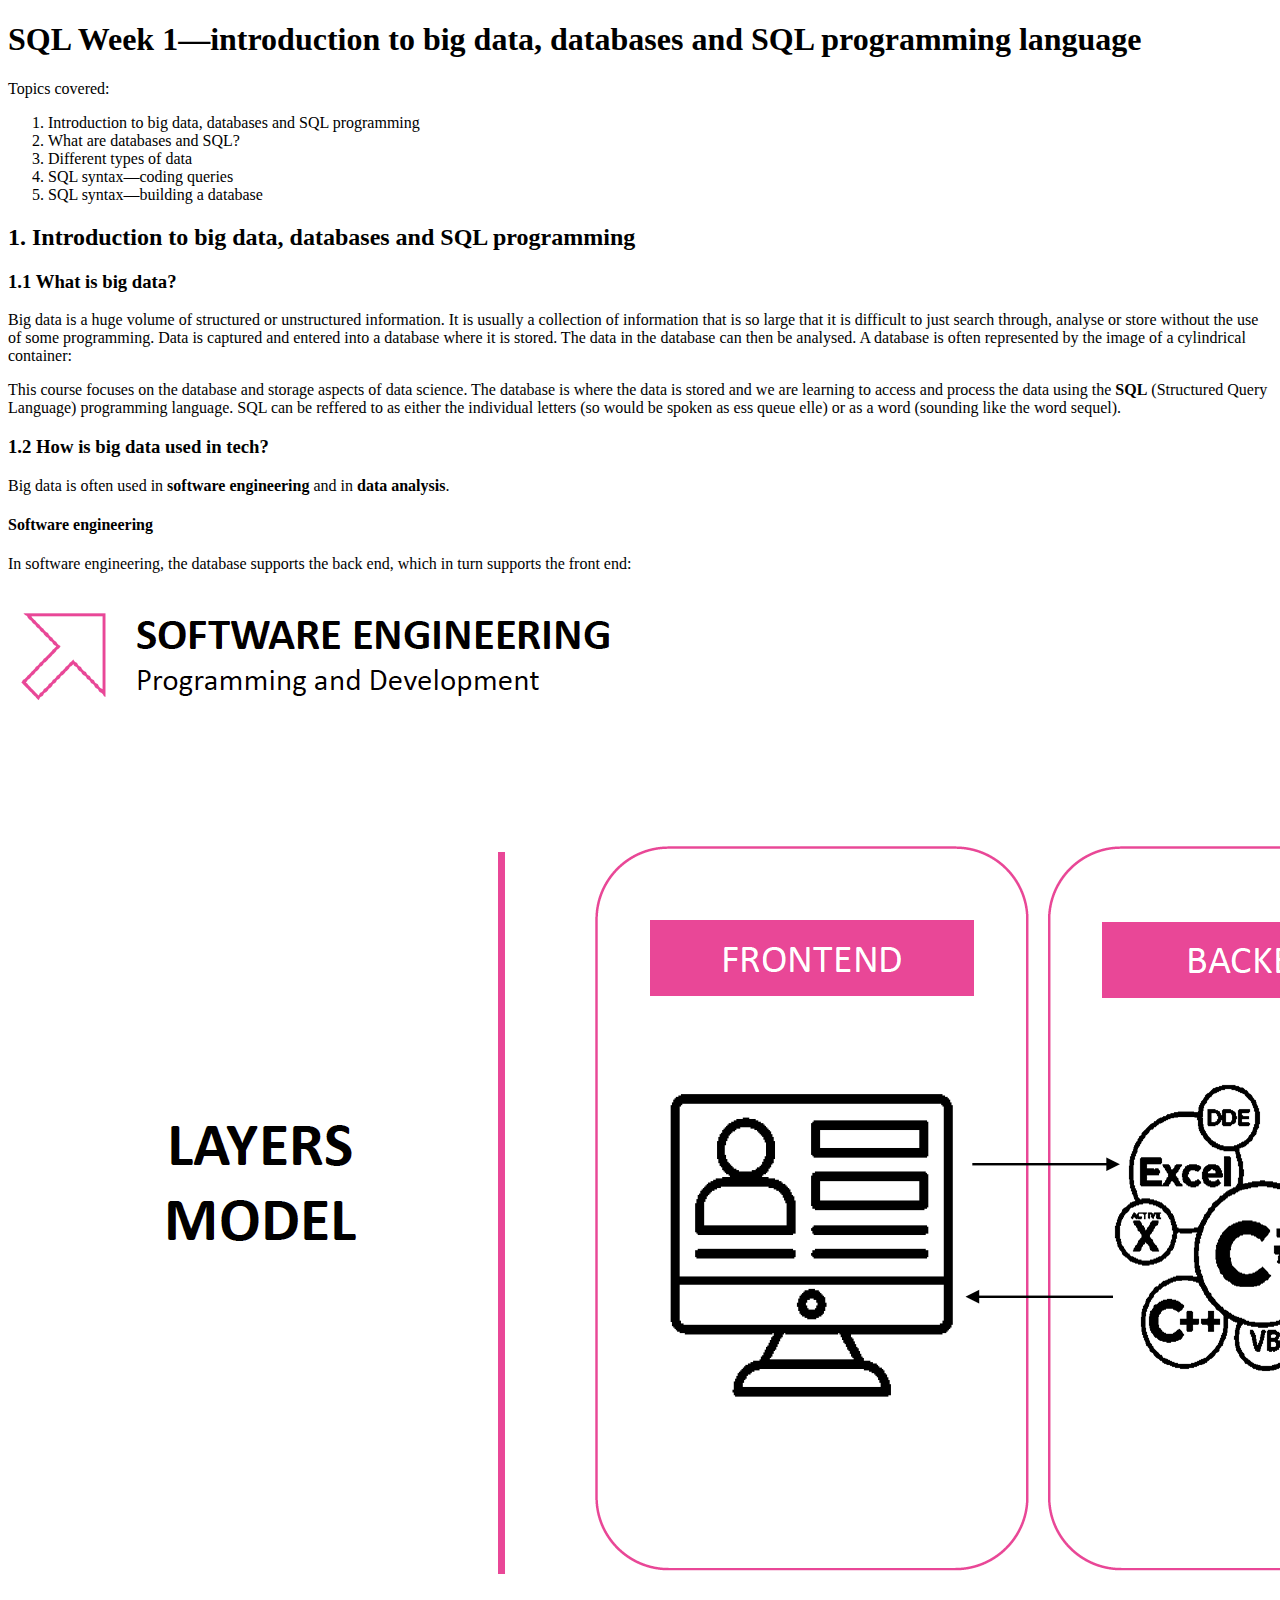
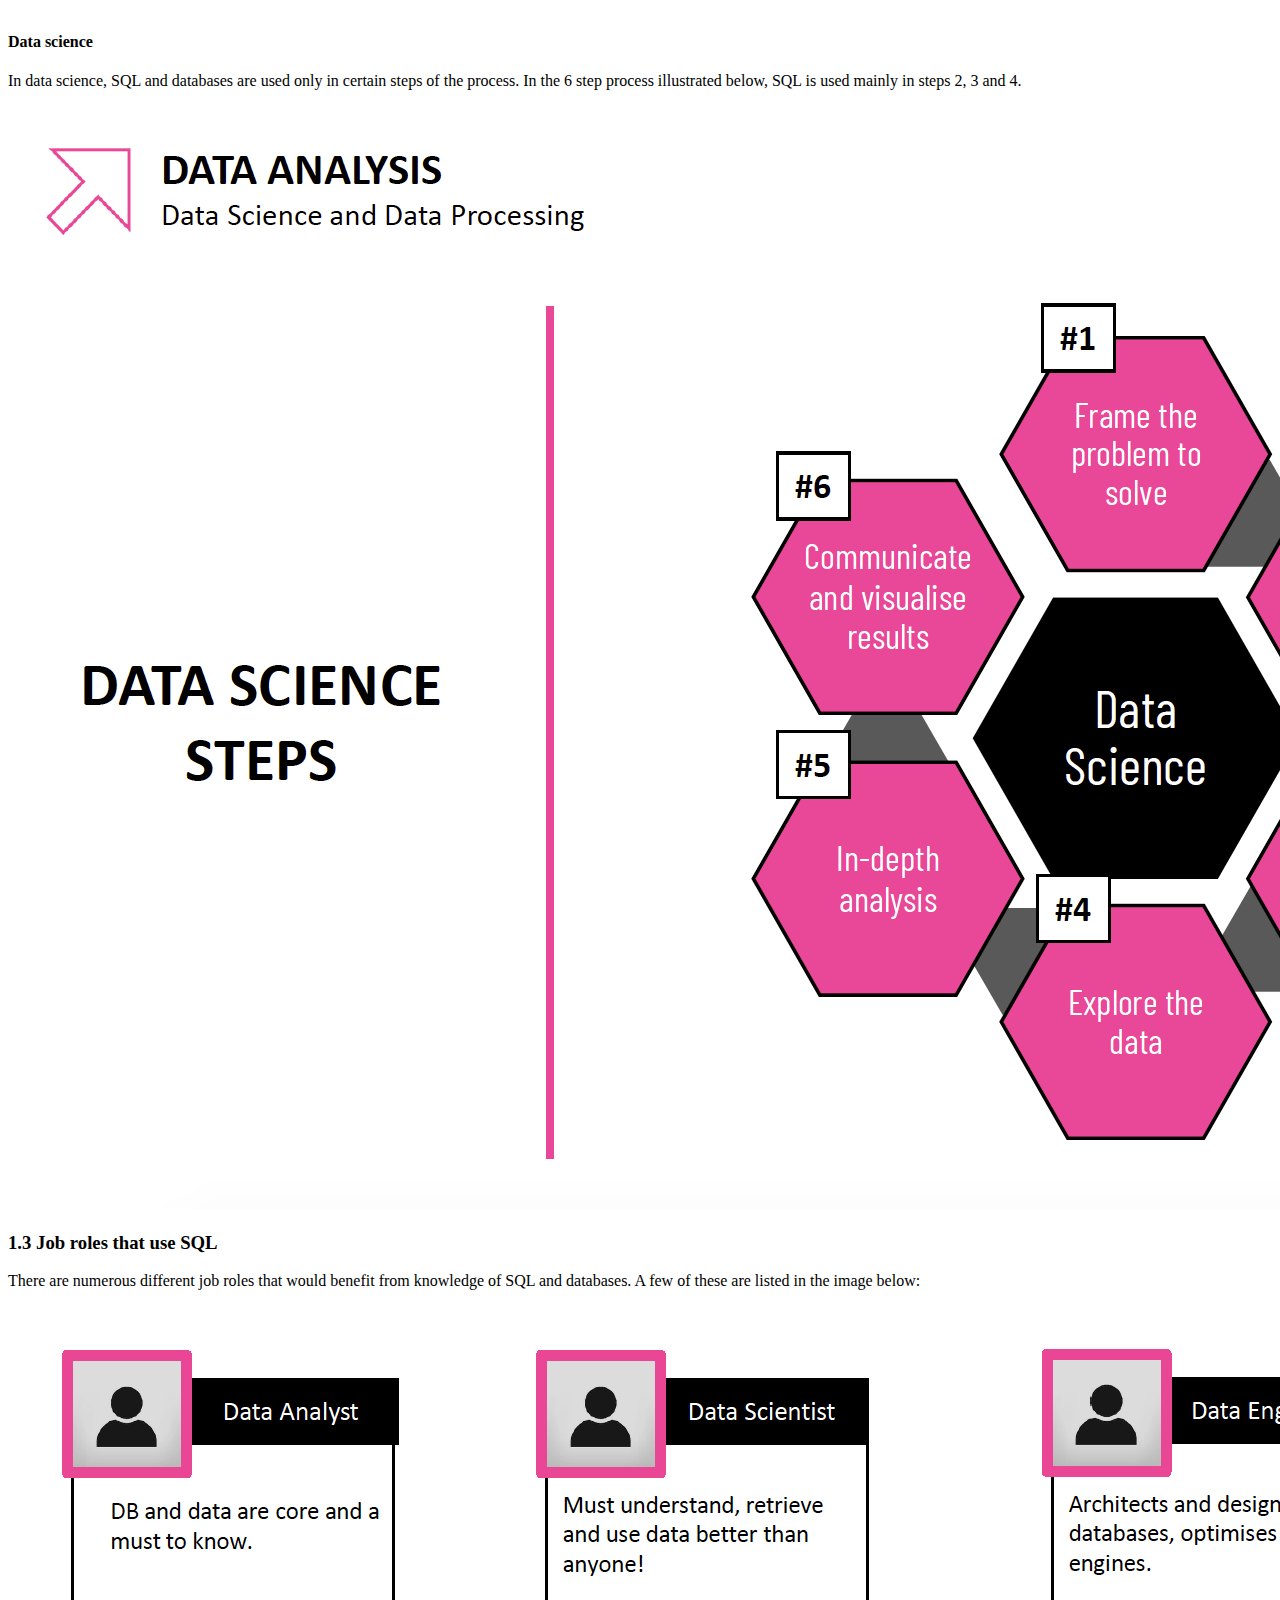
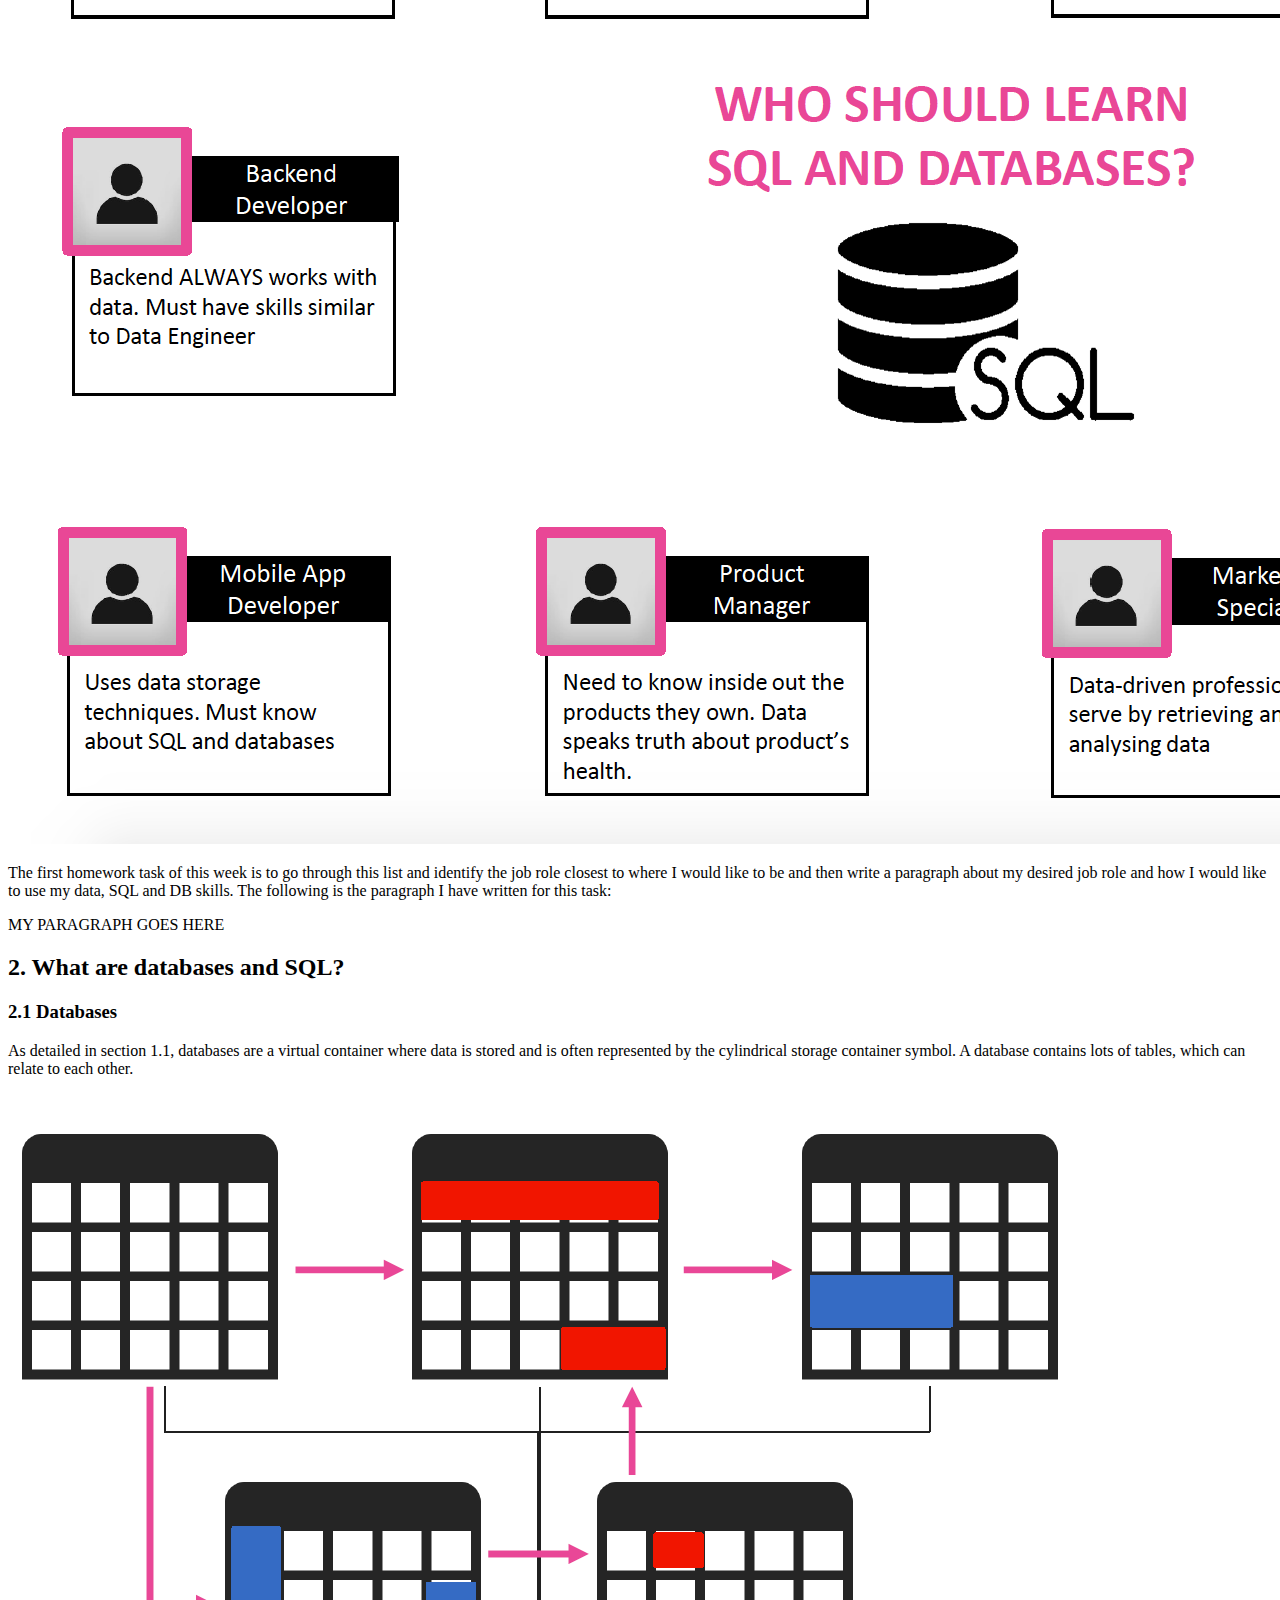
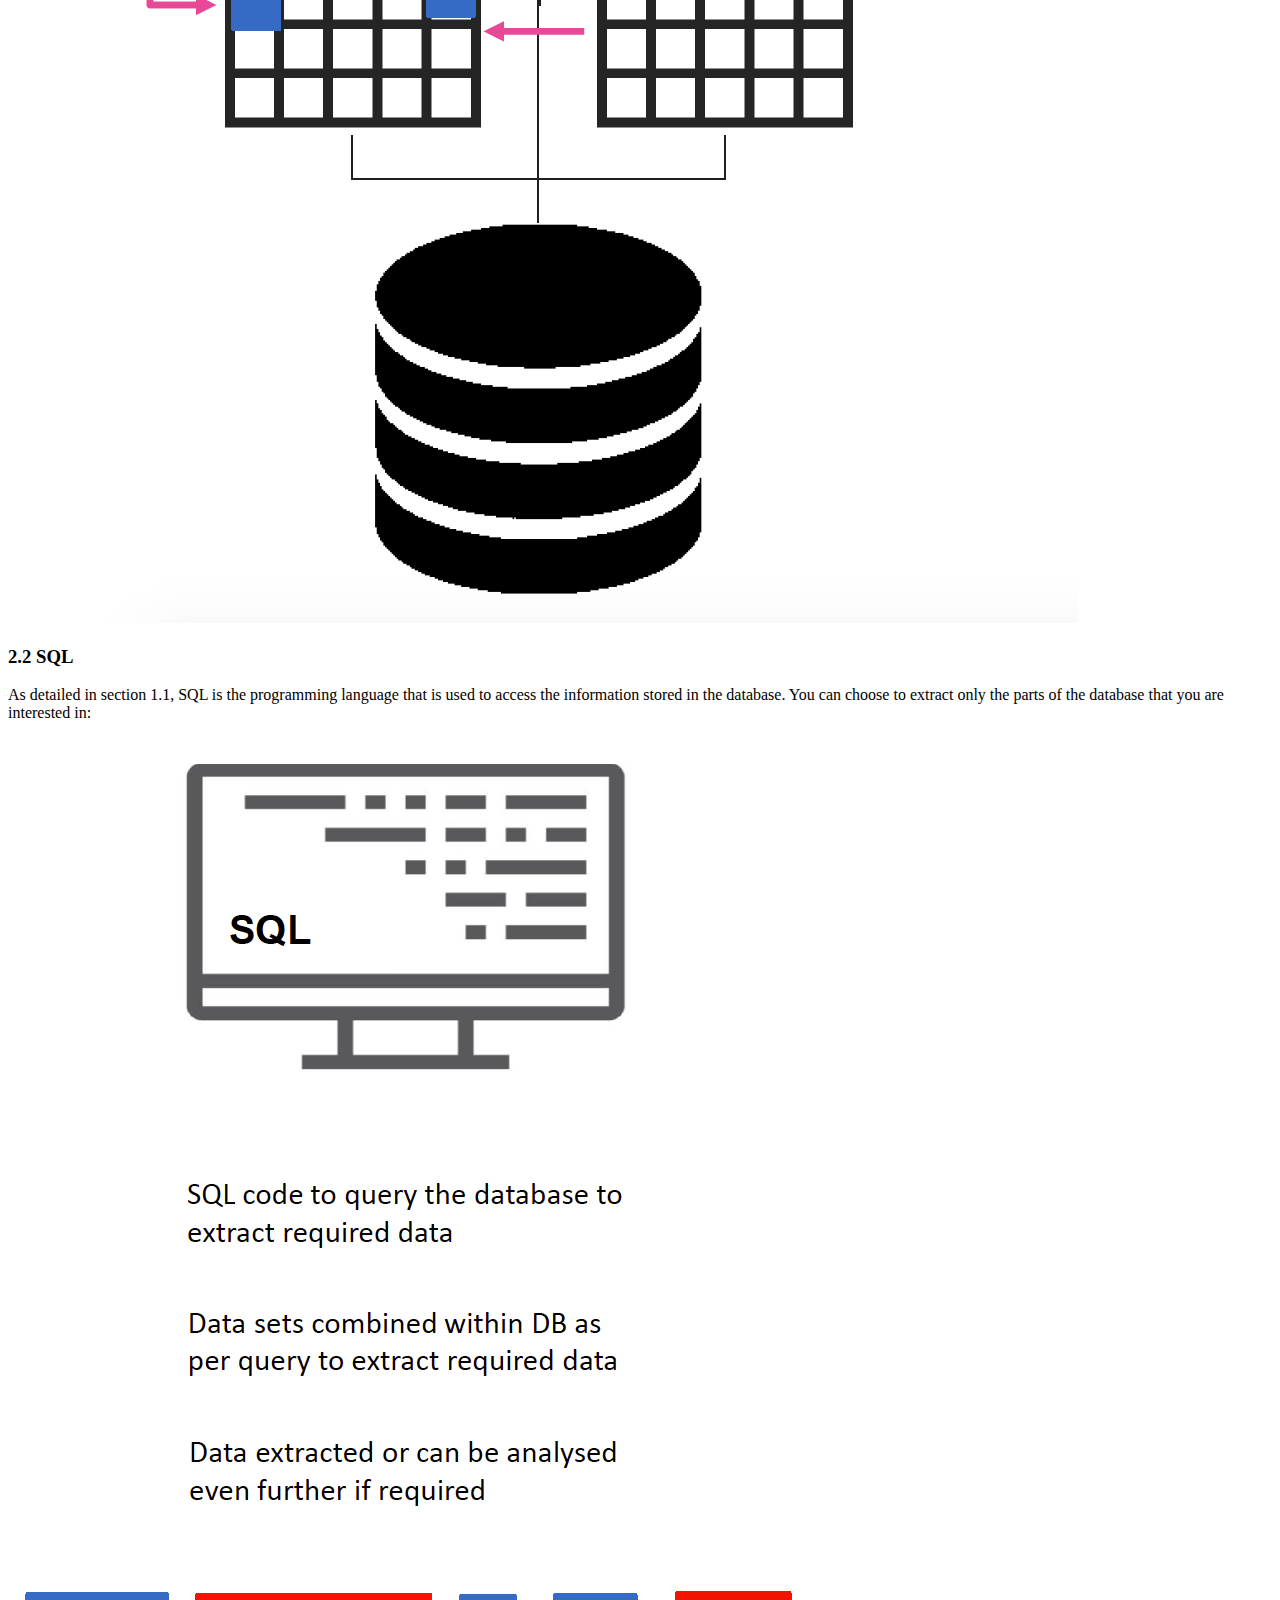
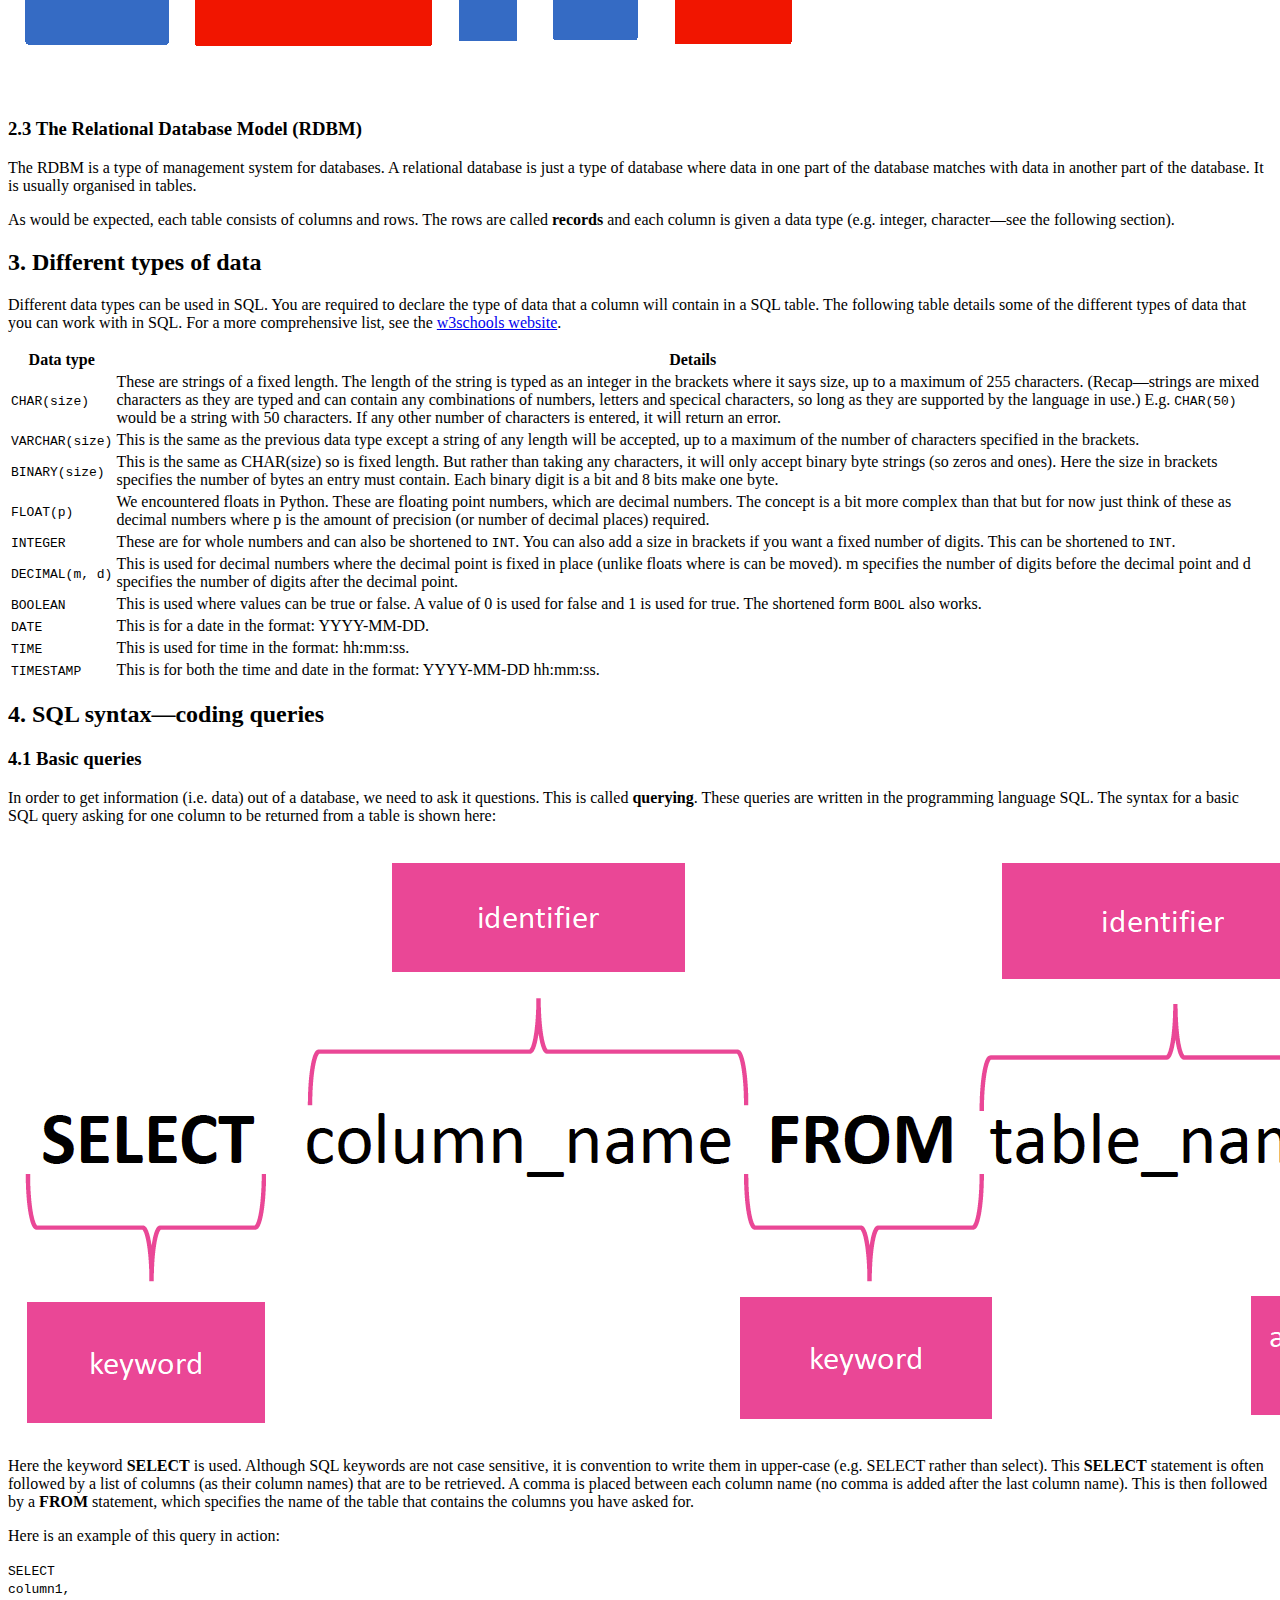
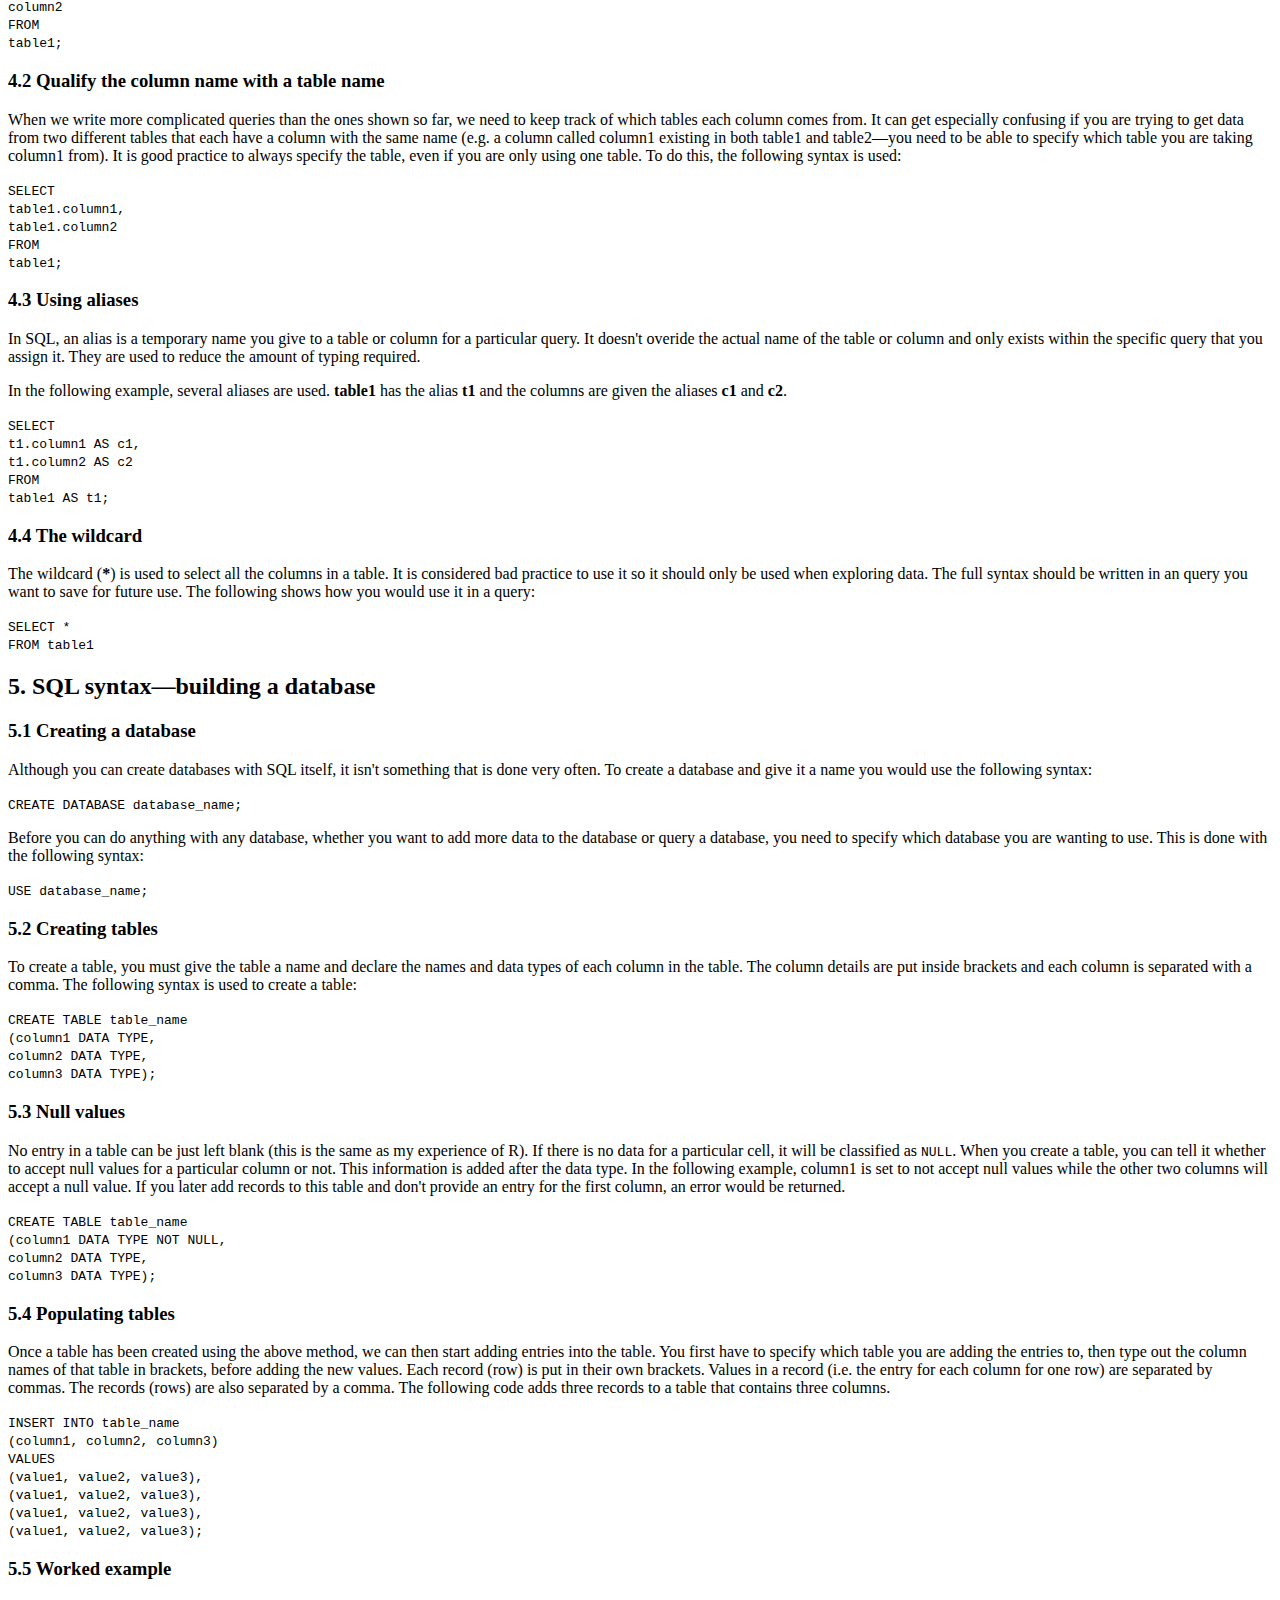
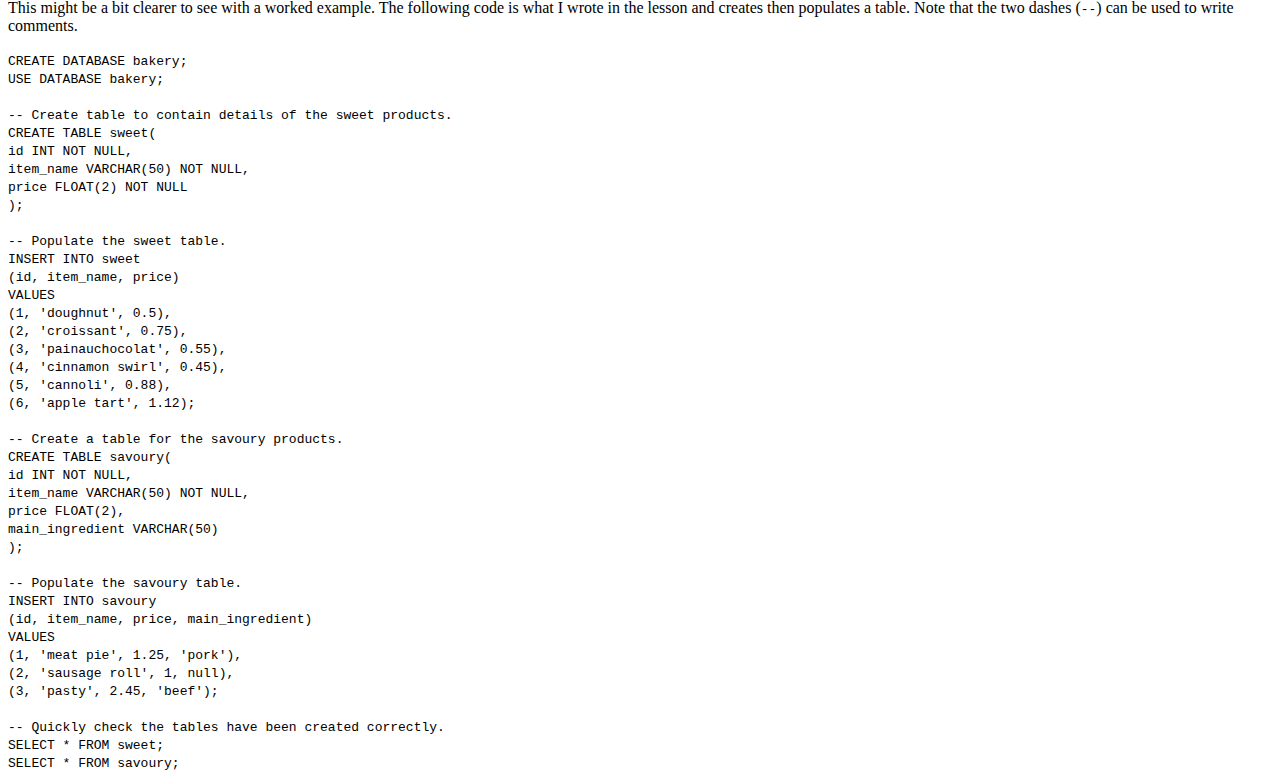
<file: sql-w1.html>
<!DOCTYPE html>
<html lang="en-GB">

<head>
  <meta charset="UTF-8">
  <meta name="description" content="Notes from the first week of the
  Introduction to Data Science and SQL Programming course run by Code First
  Girls. Topics covered include: big data, databases and SQL syntax for coding
  queries and building databases.">
  <meta name="keywords" content="sql, cheatsheet">
  <link rel="stylesheet"
        href="https://use.fontawesome.com/releases/v5.14.0/css/all.css"
        integrity="sha384-HzLeBuhoNPvSl5KYnjx0BT+WB0QEEqLprO+NBkkk5gbc67FTaL7XIGa2w1L0Xbgc"
        crossorigin="anonymous">
  <title>SQL Week 1</title>
</head>

<body>
  <h1>SQL Week 1&#8212;introduction to big data, databases and SQL programming
  language</h1>

  <p>Topics covered:</p>
  <ol>
    <li>Introduction to big data, databases and SQL programming</li>
    <li>What are databases and SQL?</li>
    <li>Different types of data</li>
    <li>SQL syntax&#8212;coding queries</li>
    <li>SQL syntax&#8212;building a database</li>
  </ol>


  <h2>1. Introduction to big data, databases and SQL programming</h2>

  <h3>1.1 What is big data?</h3>
  <p>
    Big data is a huge volume of structured or unstructured information. It is
    usually a collection of information that is so large that it is difficult
    to just search through, analyse or store without the use of some
    programming. Data is captured and entered into a database where it is
    stored. The data in the database can then be analysed. A database is often
    represented by the image of a cylindrical container:
  </p>
  <i class="fas fa-database fa-10x"></i>
  <p>
    This course focuses on the database and storage aspects of data science.
    The database is where the data is stored and we are learning to access and
    process the data using the <strong>SQL</strong> (Structured Query Language)
    programming language. SQL can be reffered to as either the individual
    letters (so would be spoken as <emphasis>ess queue elle</emphasis>) or
    as a word (sounding like the word <empasis>sequel</emphasis>).
  </p>

  <h3>1.2 How is big data used in tech?</h3>
  <p>
    Big data is often used in <strong>software engineering</strong> and in
    <strong>data analysis</strong>.
  </p>
  <h4>Software engineering</h4>
  <p>
    In software engineering, the database supports the back end, which in turn
    supports the front end:
  </p>
  <img src="images/layers_model.png" alt="diagram of front end, back end and
  database with arrows going both ways between each">
  <h4>Data science</h4>
  <p>
    In data science, SQL and databases are used only in certain steps of the
    process. In the 6 step process illustrated below, SQL is used mainly in
    steps 2, 3 and 4.
  </p>
  <img src="images/data_science_cycle.png" alt="diagram of the data science
  cycle">

  <h3>1.3 Job roles that use SQL</h3>
  <p>
    There are numerous different job roles that would benefit from knowledge of
    SQL and databases. A few of these are listed in the image below:
  </p>
  <img src="images/job_roles.png" alt="image of various job roles that use SQL
  programming and database knowledge">
  <p>
    The first homework task of this week is to go through this list and identify
    the job role closest to where I would like to be and then write a paragraph
    about my desired job role and how I would like to use my data, SQL and DB
    skills. The following is the paragraph I have written for this task:
  </p>
  <p>
    MY PARAGRAPH GOES HERE
  </p>


  <h2>2. What are databases and SQL?</h2>

  <h3>2.1 Databases</h3>
  <p>
    As detailed in section 1.1, databases are a virtual container where data is
    stored and is often represented by the cylindrical storage container symbol.
    A database contains lots of tables, which can relate to each other.
  </p>
  <img src="images/db_structure.png" alt="image showing the structure of a
  database, which is lots of tables that are linked together">

  <h3>2.2 SQL</h3>
  <p>
    As detailed in section 1.1, SQL is the programming language that is used to
    access the information stored in the database. You can choose to extract
    only the parts of the database that you are interested in:
  </p>
  <img src="images/sql_diagram.png" alt="image showing how SQL is used to query
  a database">

  <h3>2.3 The Relational Database Model (RDBM)</h3>
  <p>
    The RDBM is a type of management system for databases. A relational
    database is just a type of database where data in one part of the database
    matches with data in another part of the database. It is usually organised
    in tables.
  </p>
  <p>
    As would be expected, each table consists of columns and rows. The rows are
    called <strong>records</strong> and each column is given a data type (e.g.
    integer, character&#8212;see the following section).
  </p>


  <h2>3. Different types of data</h2>
  <p>
    Different data types can be used in SQL. You are required to declare the
    type of data that a column will contain in a SQL table. The following table
    details some of the different types of data that you can work with in SQL.
    For a more comprehensive list, see the <a href="https://www.w3schools.com/sql/sql_datatypes.asp">
    w3schools website</a>.
  </p>
  <table>
    <tr>
      <th>Data type</th>
      <th>Details</th>
    </tr>
    <tr>
      <td><code>CHAR(size)</code></td>
      <td>
        These are strings of a fixed length. The length of the string is typed
        as an integer in the brackets where it says size, up to a maximum of 255
        characters. (Recap&#8212;strings are mixed characters as they are typed
        and can contain any combinations of numbers, letters and specical
        characters, so long as they are supported by the language in use.) E.g.
        <code>CHAR(50)</code> would be a string with 50 characters. If any other
        number of characters is entered, it will return an error.
      </td>
    </tr>
    <tr>
      <td><code>VARCHAR(size)</code></td>
      <td>
        This is the same as the previous data type except a string of any length
        will be accepted, up to a maximum of the number of characters specified
        in the brackets.
      </td>
    </tr>
    <tr>
      <td><code>BINARY(size)</code></td>
      <td>
        This is the same as CHAR(size) so is fixed length. But rather than
        taking any characters, it will only accept binary byte strings (so zeros
        and ones). Here the <emphasis>size</emphasis> in brackets specifies the
        number of bytes an entry must contain. Each binary digit is a bit and 8
        bits make one byte.
      </td>
    </tr>
    <tr>
      <td><code>FLOAT(p)</code></td>
      <td>
        We encountered floats in Python. These are floating point numbers, which
        are decimal numbers. The concept is a bit more complex than that but for
        now just think of these as decimal numbers where <emphasis>p</emphasis>
        is the amount of precision (or number of decimal places) required.
      </td>
    </tr>
    <tr>
      <td><code>INTEGER</code></td>
      <td>
        These are for whole numbers and can also be shortened to <code>INT</code>.
        You can also add a size in brackets if you want a fixed number of digits.
        This can be shortened to <code>INT</code>.
      </td>
    </tr>
    <tr>
      <td><code>DECIMAL(m, d)</code></td>
      <td>
        This is used for decimal numbers where the decimal point is fixed in
        place (unlike floats where is can be moved). <emphasis>m</emphasis>
        specifies the number of digits before the decimal point and <emphasis>d
        </emphasis> specifies the number of digits after the decimal point.
      </td>
    </tr>
    <tr>
      <td><code>BOOLEAN</code></td>
      <td>
        This is used where values can be true or false. A value of 0 is used for
        false and 1 is used for true. The shortened form <code>BOOL</code> also
        works.
      </td>
    </tr>
    <tr>
      <td><code>DATE</code></td>
      <td>
        This is for a date in the format: YYYY-MM-DD.
      </td>
    </tr>
    <tr>
      <td><code>TIME</code></td>
      <td>
        This is used for time in the format: hh:mm:ss.
      </td>
    </tr>
    <tr>
      <td><code>TIMESTAMP</code></td>
      <td>
        This is for both the time and date in the format: YYYY-MM-DD hh:mm:ss.
      </td>
    </tr>
  </table>


  <h2>4. SQL syntax&#8212;coding queries</h2>

  <h3>4.1 Basic queries</h3>
  <p>
    In order to get information (i.e. data) out of a database, we need to ask
    it questions. This is called <strong>querying</strong>. These queries are
    written in the programming language SQL. The syntax for a basic SQL query
    asking for one column to be returned from a table is shown here:
  </p>
  <img src="images/sql_query.png" alt="image of an SQL query">
  <p>
    Here the keyword <strong>SELECT</strong> is used. Although SQL keywords are
    not case sensitive, it is convention to write them in upper-case (e.g.
    SELECT rather than select). This <strong>SELECT</strong> statement is often
    followed by a list of columns (as their column names) that are to be
    retrieved. A comma is placed between each column name (no comma is added
    after the last column name). This is then followed by a <strong>FROM</strong>
    statement, which specifies the name of the table that contains the columns
    you have asked for.
  </p>
  <p>Here is an example of this query in action:</p>
  <code>
    SELECT<br>
    column1,<br>
    column2<br>
    FROM<br>
    table1;
  </code>

  <h3>4.2 Qualify the column name with a table name</h3>
  <p>
    When we write more complicated queries than the ones shown so far, we need
    to keep track of which tables each column comes from. It can get especially
    confusing if you are trying to get data from two different tables that each
    have a column with the same name (e.g. a column called column1 existing in
    both table1 and table2&#8212;you need to be able to specify which table you
    are taking column1 from). It is good practice to always specify the table,
    even if you are only using one table. To do this, the following syntax is
    used:
  </p>
  <code>
    SELECT<br>
    table1.column1,<br>
    table1.column2<br>
    FROM<br>
    table1;
  </code>

  <h3>4.3 Using aliases</h3>
  <p>
    In SQL, an alias is a temporary name you give to a table or column for a
    particular query. It doesn't overide the actual name of the table or column
    and only exists within the specific query that you assign it. They are used
    to reduce the amount of typing required.
  </p>
  <p>
    In the following example, several aliases are used. <strong>table1</strong>
    has the alias <strong>t1</strong> and the columns are given the aliases
    <strong>c1</strong> and <strong>c2</strong>.
  </p>
  <code>
    SELECT<br>
    t1.column1 AS c1,<br>
    t1.column2 AS c2<br>
    FROM<br>
    table1 AS t1;
  </code>

  <h3>4.4 The wildcard</h3>
  <p>
    The wildcard (<strong>*</strong>) is used to select all the columns in a
    table. It is considered bad practice to use it so it should only be used
    when exploring data. The full syntax should be written in an query you want
    to save for future use. The following shows how you would use it in a query:
  </p>
  <code>
    SELECT *<br>
    FROM table1
  </code>


  <h2>5. SQL syntax&#8212;building a database</h2>

  <h3>5.1 Creating a database</h3>
  <p>
    Although you can create databases with SQL itself, it isn't something that
    is done very often. To create a database and give it a name you would use
    the following syntax:
  </p>
  <code>CREATE DATABASE database_name;</code>
  <p>
    Before you can do anything with any database, whether you want to add more
    data to the database or query a database, you need to specify which database
    you are wanting to use. This is done with the following syntax:
  </p>
  <code>USE database_name;</code>

  <h3>5.2 Creating tables</h3>
  <p>
    To create a table, you must give the table a name and declare the names and
    data types of each column in the table. The column details are put inside
    brackets and each column is separated with a comma. The following syntax is
    used to create a table:
  </p>
  <code>
    CREATE TABLE table_name<br>
    (column1 DATA TYPE,<br>
    column2 DATA TYPE,<br>
    column3 DATA TYPE);
  </code>

  <h3>5.3 Null values</h3>
  <p>
    No entry in a table can be just left blank (this is the same as my experience
    of R). If there is no data for a particular cell, it will be classified as
    <code>NULL</code>. When you create a table, you can tell it whether to
    accept null values for a particular column or not. This information is added
    after the data type. In the following example, <emphasis>column1</emphasis>
    is set to not accept null values while the other two columns will accept a
    null value. If you later add records to this table and don't provide an
    entry for the first column, an error would be returned.
  </p>
  <code>
    CREATE TABLE table_name<br>
    (column1 DATA TYPE NOT NULL,<br>
    column2 DATA TYPE,<br>
    column3 DATA TYPE);
  </code>

  <h3>5.4 Populating tables</h3>
  <p>
    Once a table has been created using the above method, we can then start
    adding entries into the table. You first have to specify which table you are
    adding the entries to, then type out the column names of that table in
    brackets, before adding the new values. Each record (row) is put in their
    own brackets. Values in a record (i.e. the entry for each column for one row)
    are separated by commas. The records (rows) are also separated by a comma.
    The following code adds three records to a table that contains three columns.
  </p>
  <code>
    INSERT INTO table_name<br>
    (column1, column2, column3)<br>
    VALUES<br>
    (value1, value2, value3),<br>
    (value1, value2, value3),<br>
    (value1, value2, value3),<br>
    (value1, value2, value3);<br>
  </code>

  <h3>5.5 Worked example</h3>
  <p>
    This might be a bit clearer to see with a worked example. The following code
    is what I wrote in the lesson and creates then populates a table. Note that
    the two dashes (<code>--</code>) can be used to write comments.
  </p>
  <code>
    CREATE DATABASE bakery;<br>
    USE DATABASE bakery;<br>
    <br>
    -- Create  table to contain details of the sweet products.<br>
    CREATE TABLE sweet(<br>
    id INT NOT NULL,<br>
    item_name VARCHAR(50) NOT NULL,<br>
    price FLOAT(2) NOT NULL<br>
    );<br>
    <br>
    -- Populate the sweet table.<br>
    INSERT INTO sweet<br>
    (id, item_name, price)<br>
    VALUES<br>
    (1, 'doughnut', 0.5),<br>
    (2, 'croissant', 0.75),<br>
    (3, 'painauchocolat', 0.55),<br>
    (4, 'cinnamon swirl', 0.45),<br>
    (5, 'cannoli', 0.88),<br>
    (6, 'apple tart', 1.12);<br>
    <br>
    -- Create a table for the savoury products.<br>
    CREATE TABLE savoury(<br>
    id INT NOT NULL,<br>
    item_name VARCHAR(50) NOT NULL,<br>
    price FLOAT(2),<br>
    main_ingredient VARCHAR(50)<br>
    );<br>
    <br>
    -- Populate the savoury table.<br>
    INSERT INTO savoury<br>
    (id, item_name, price, main_ingredient)<br>
    VALUES<br>
    (1, 'meat pie', 1.25, 'pork'),<br>
    (2, 'sausage roll', 1, null),<br>
    (3, 'pasty', 2.45, 'beef');<br>
    <br>
    -- Quickly check the tables have been created correctly.<br>
    SELECT * FROM sweet;<br>
    SELECT * FROM savoury;
    </code>

</body>

</html>
</file>
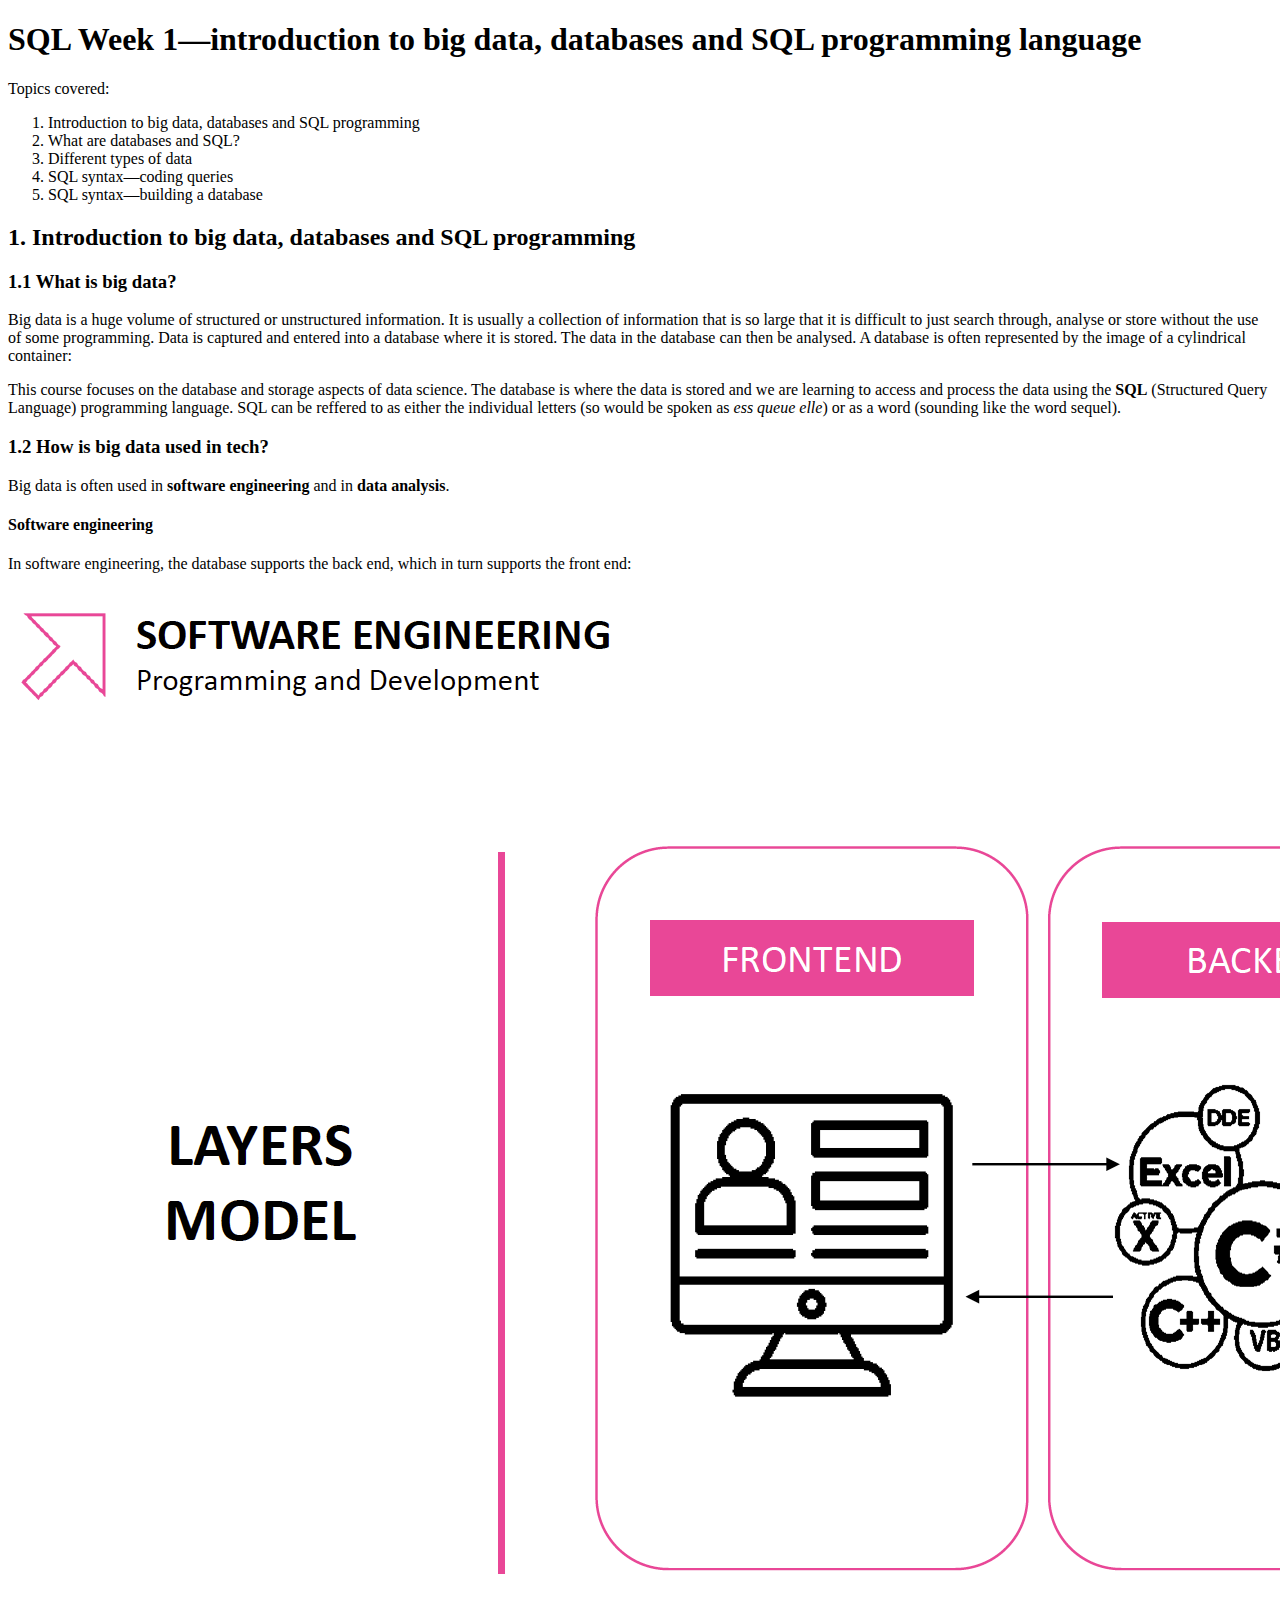
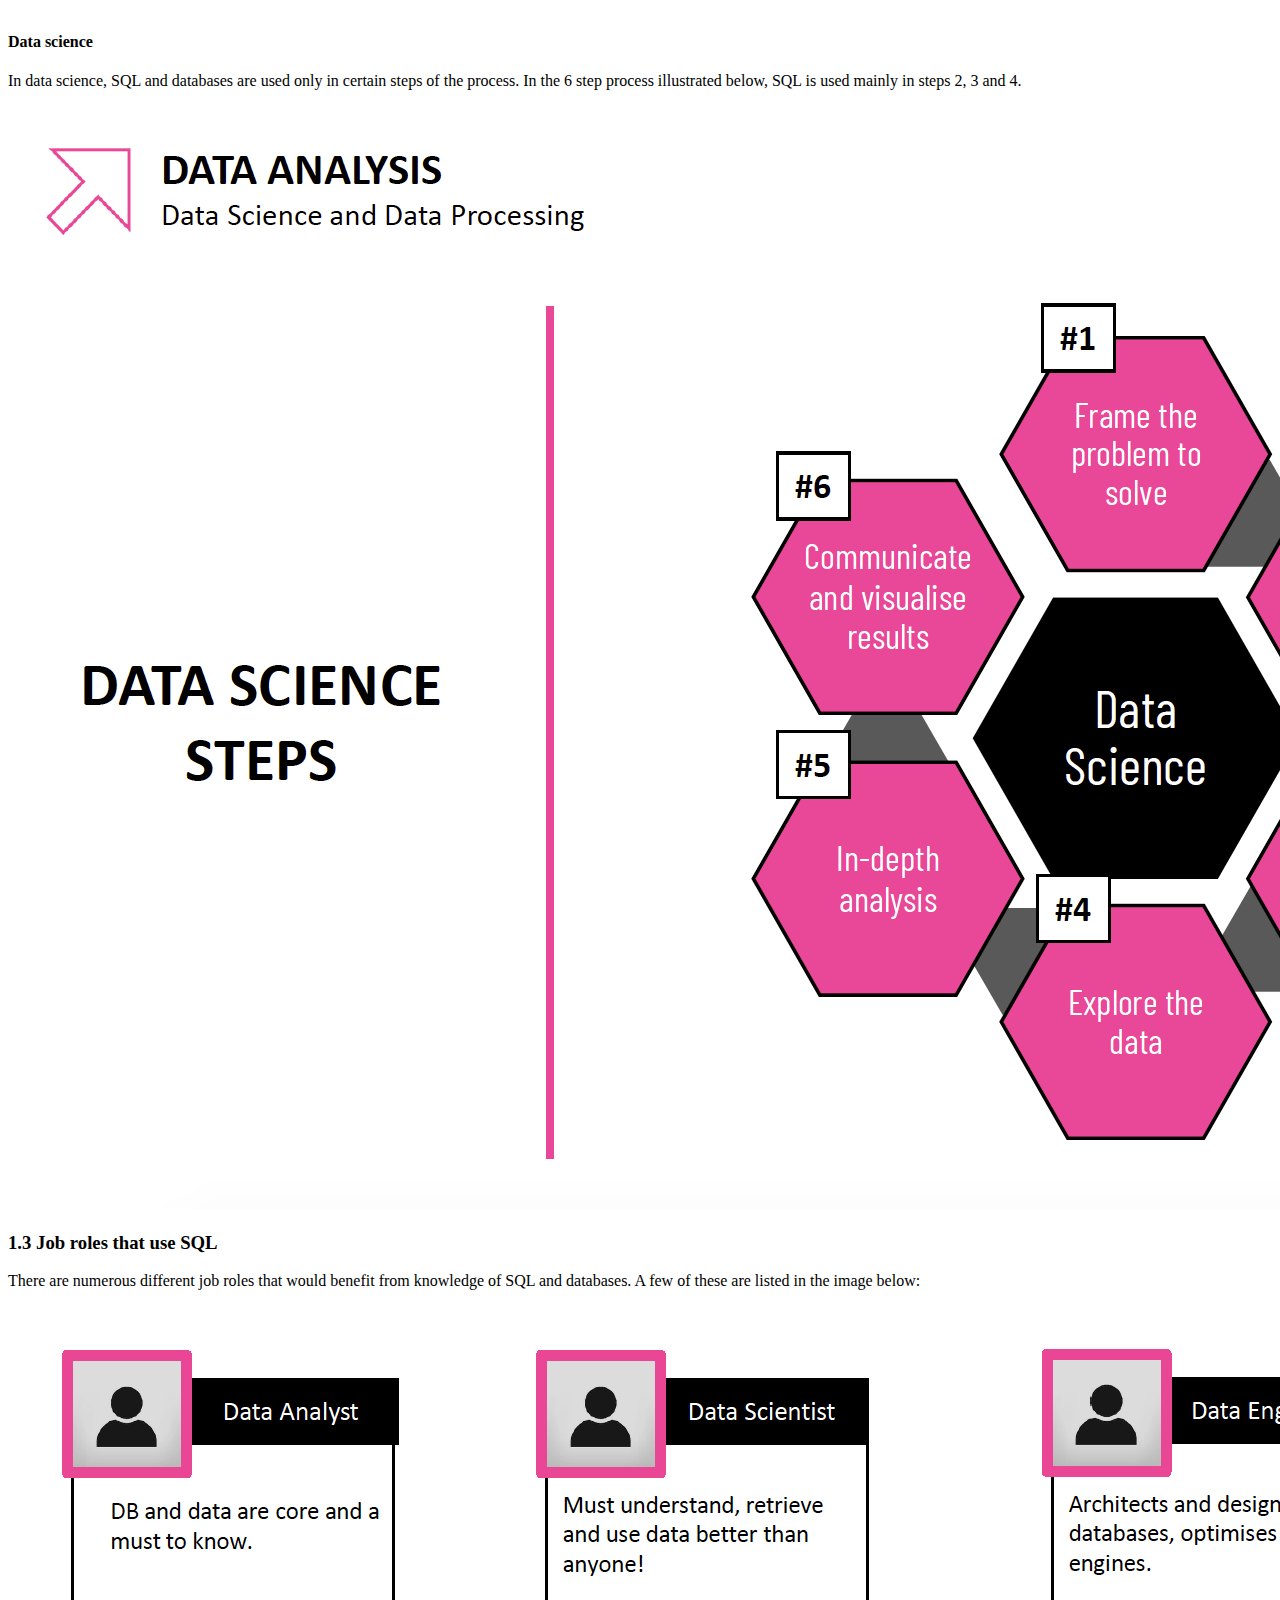
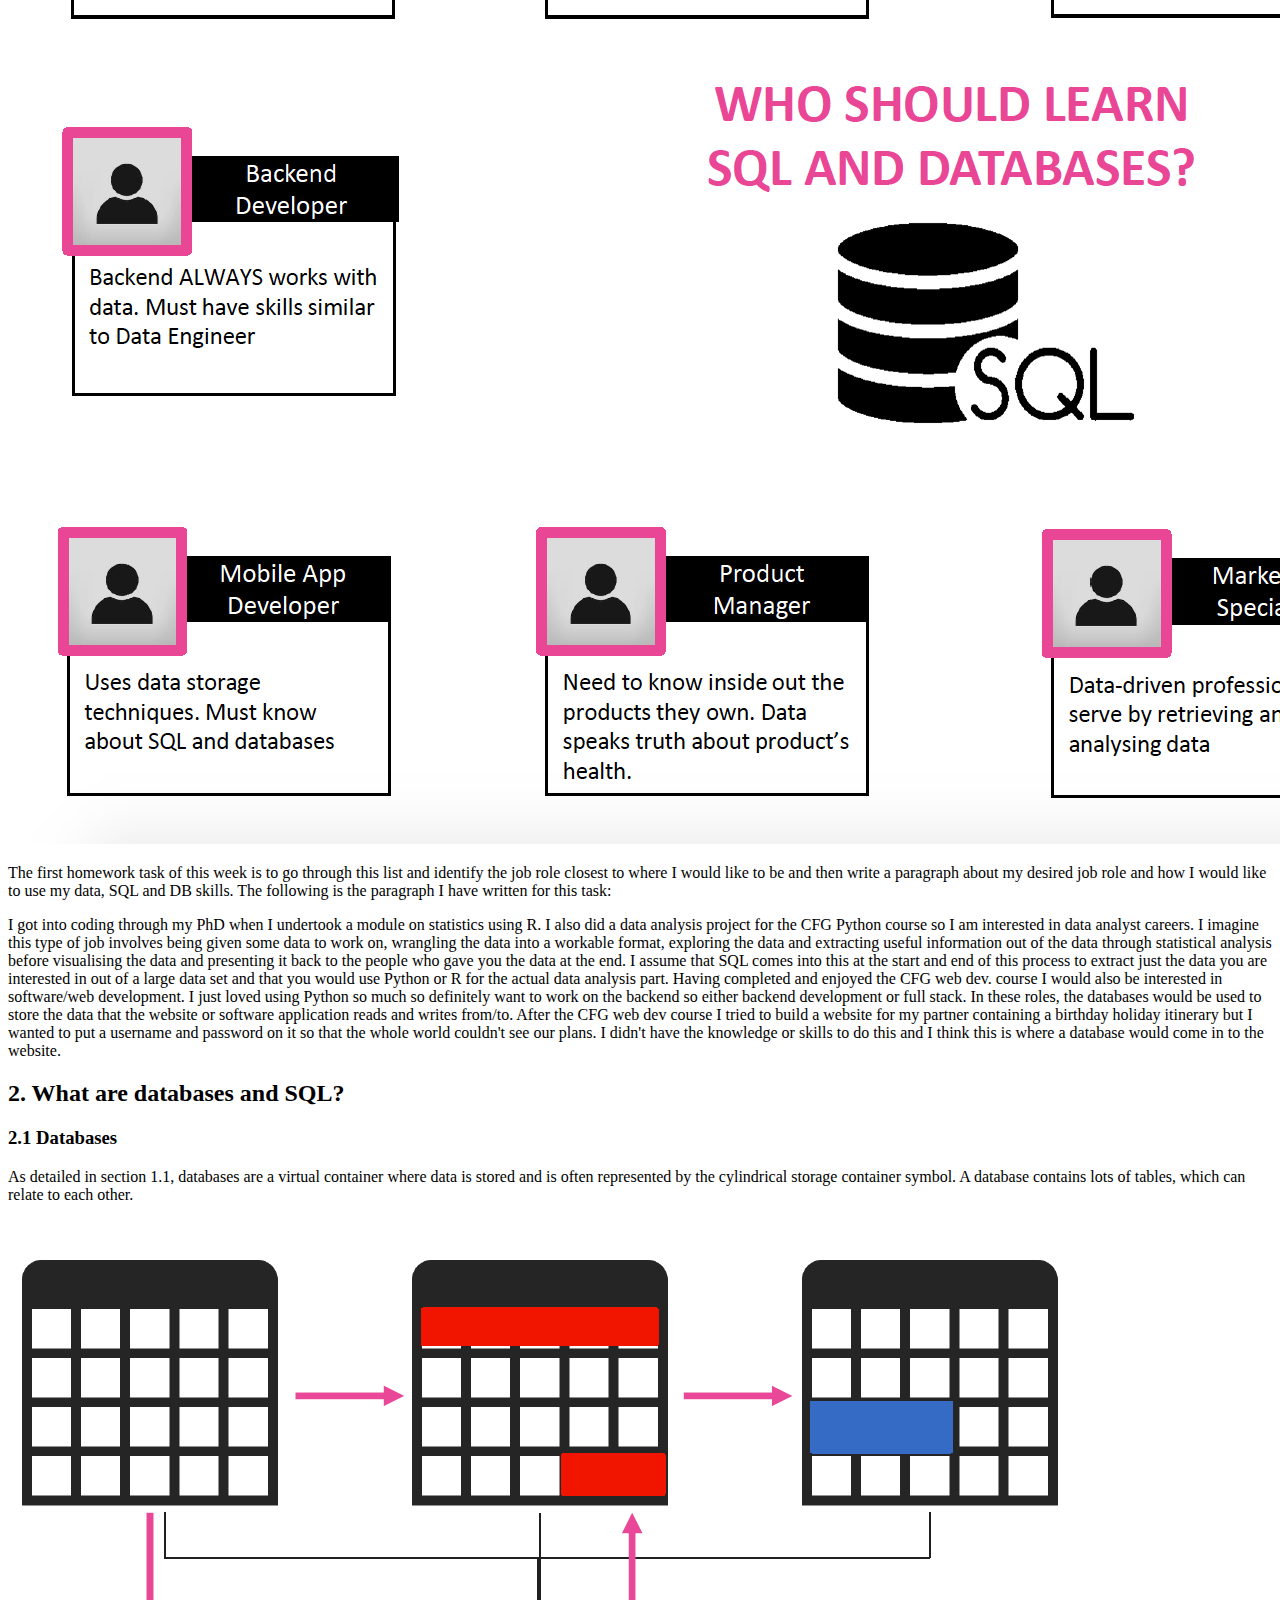
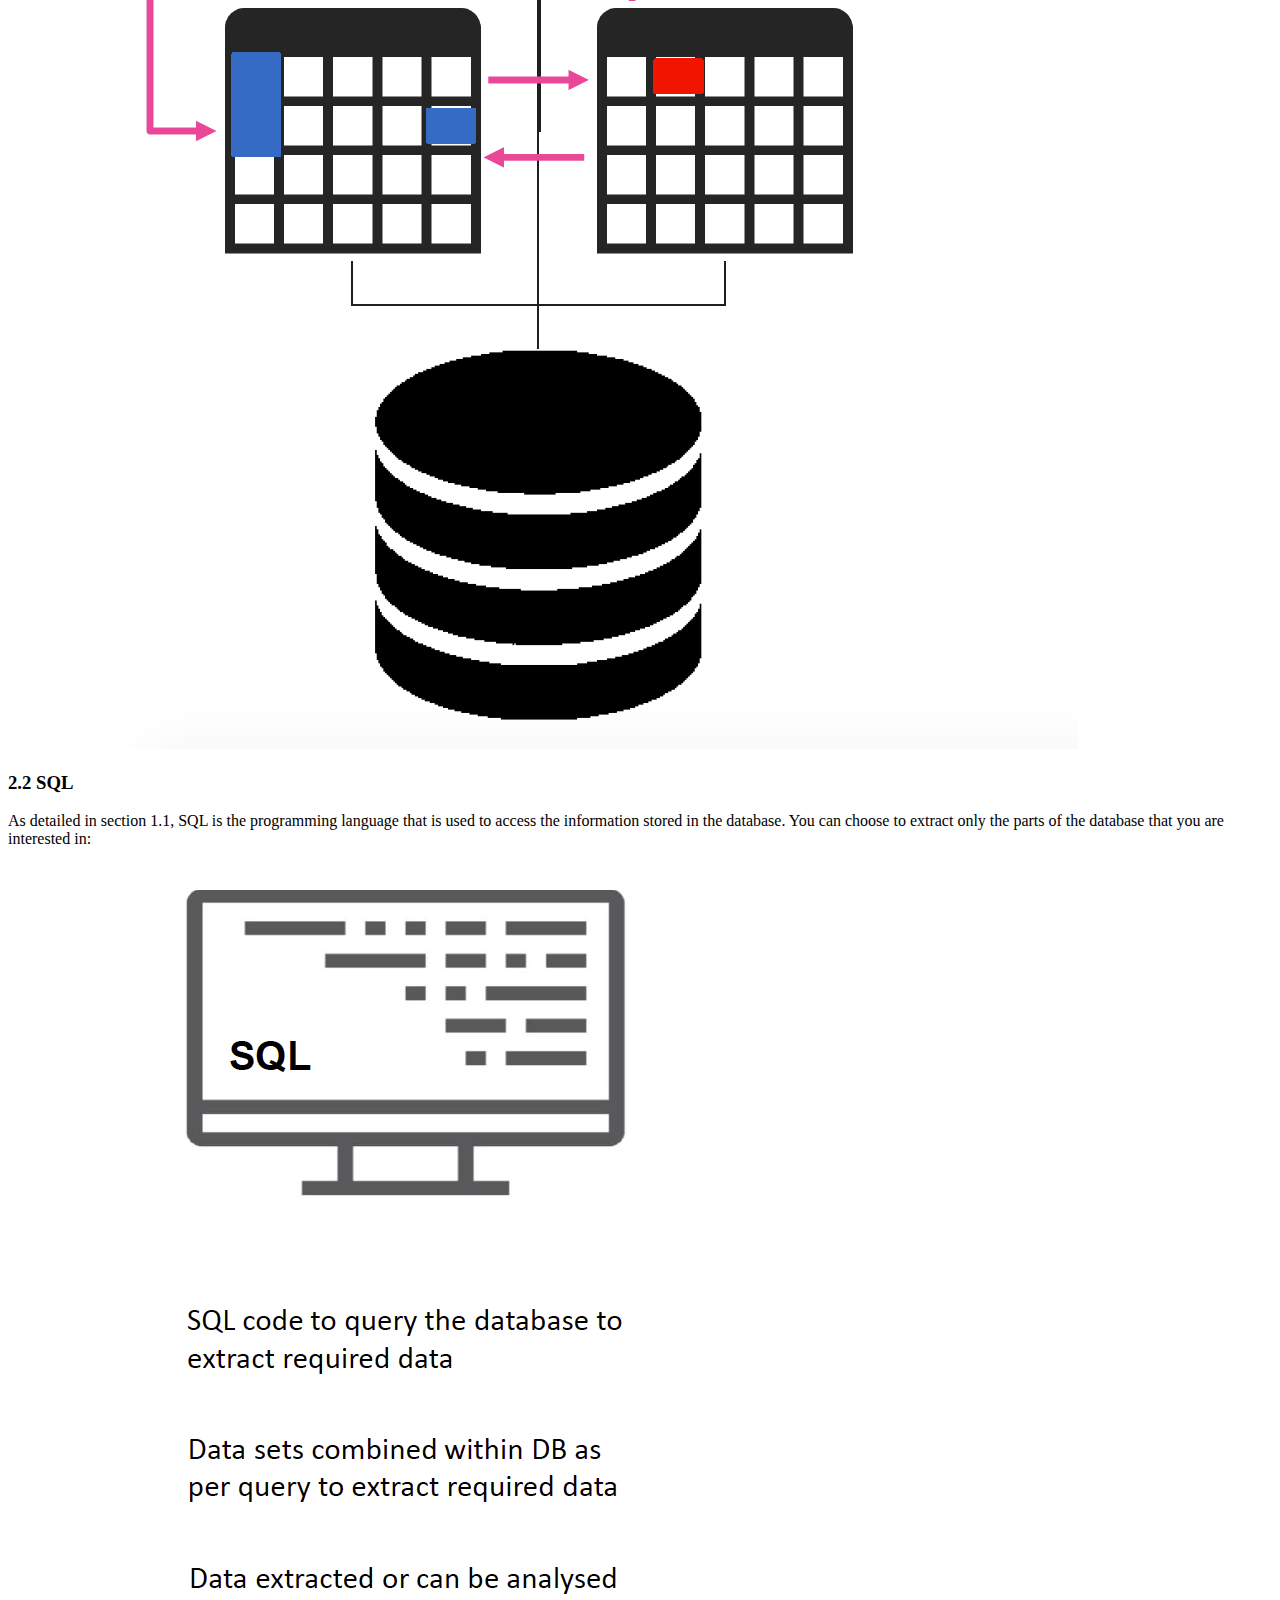
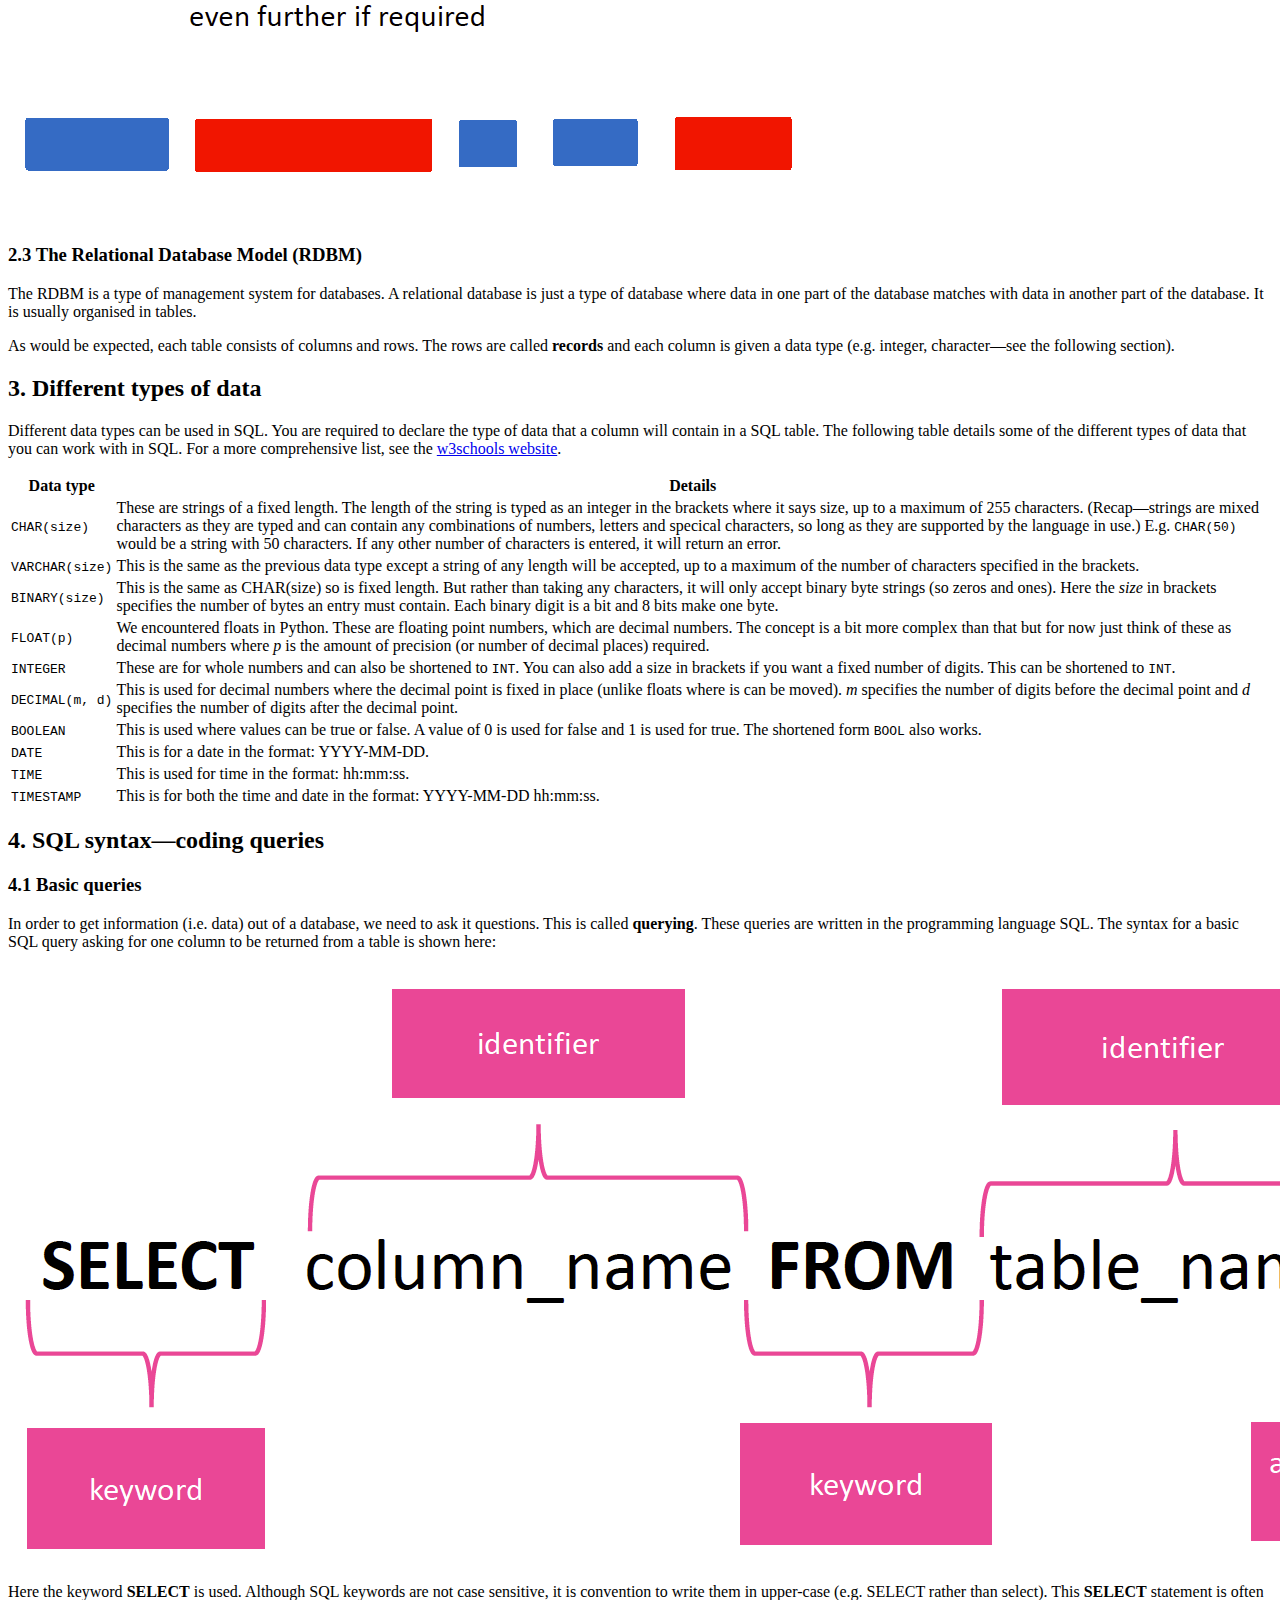
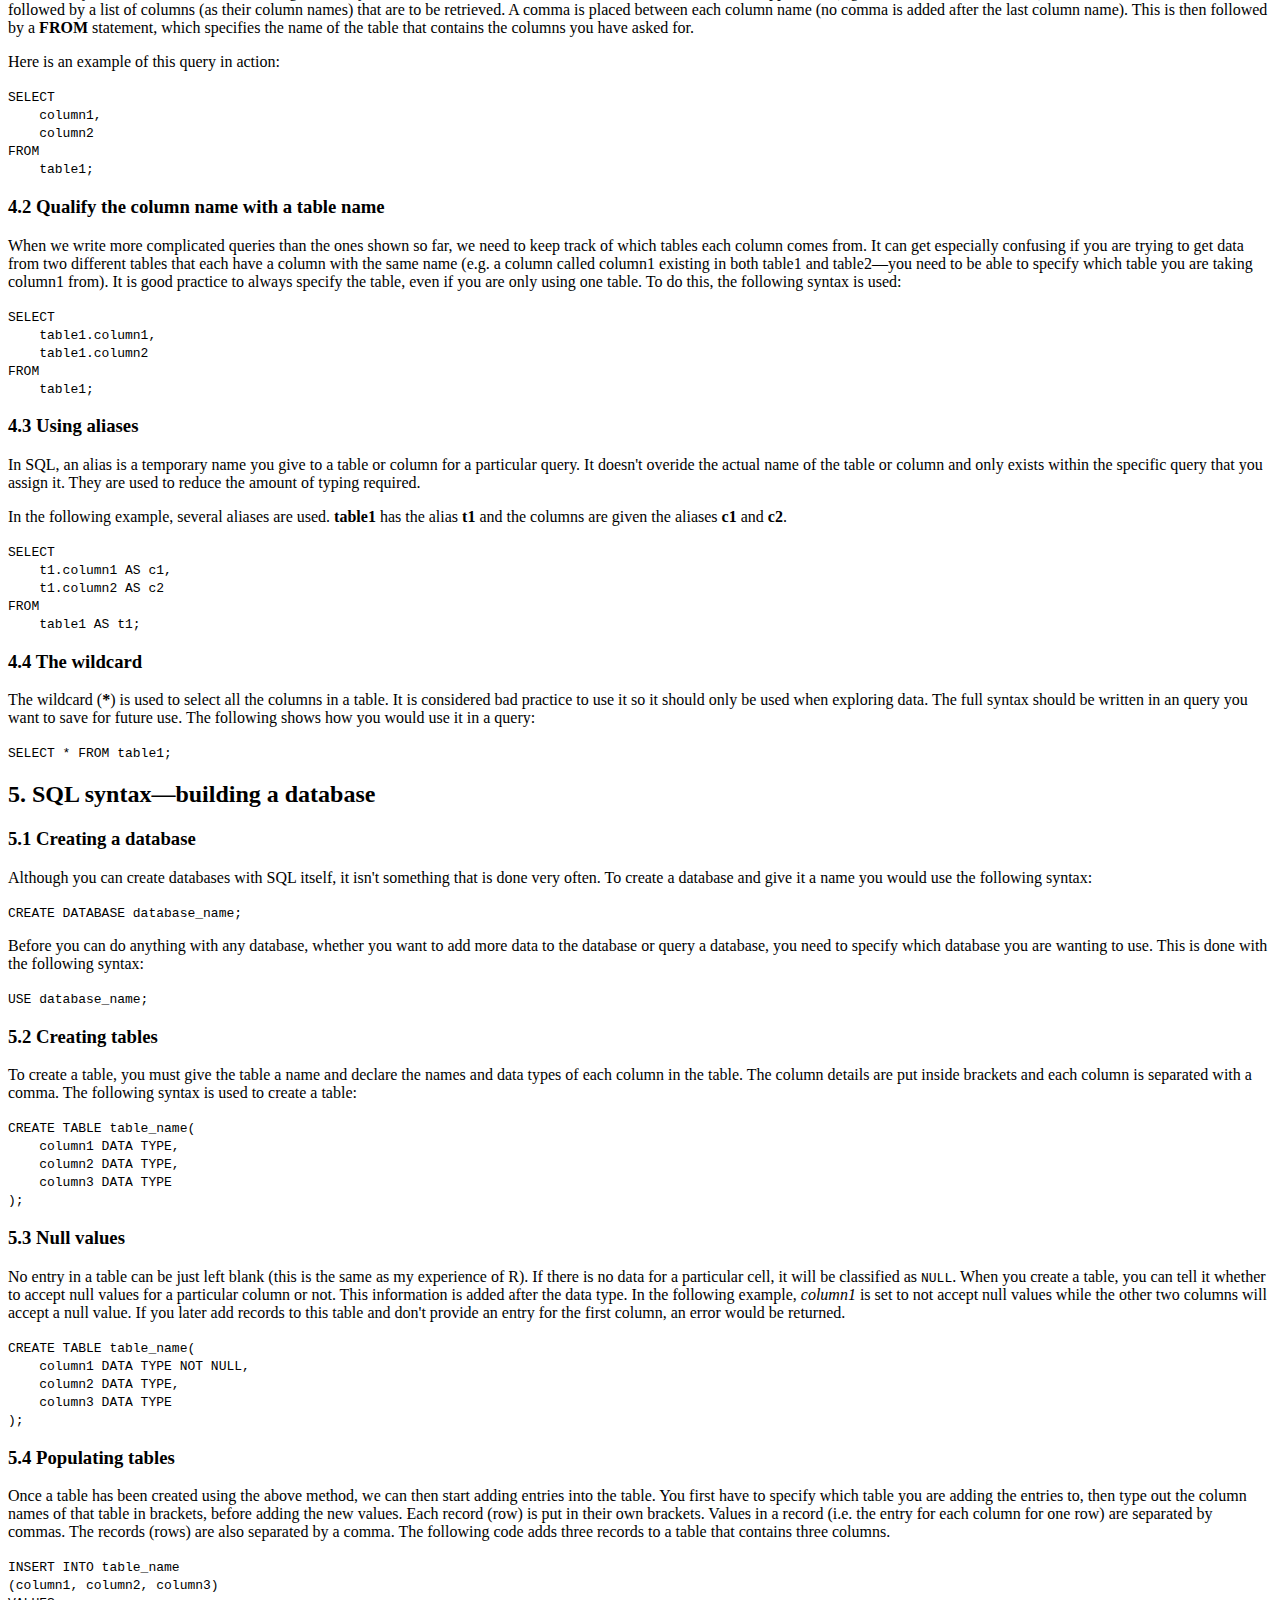
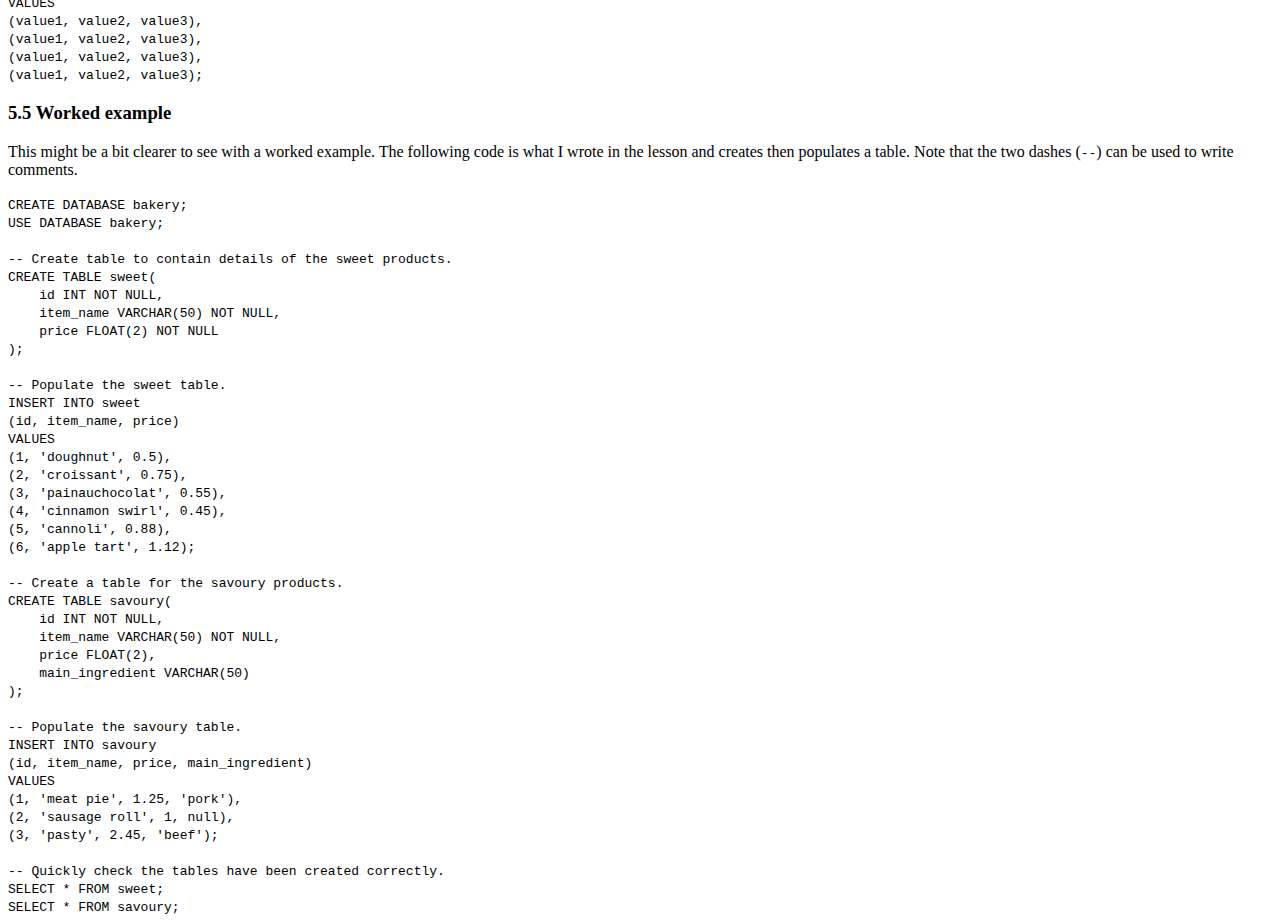
<file: sql/sql-w1.html>
<!DOCTYPE html>
<html lang="en-GB">

<head>
  <meta charset="UTF-8">
  <meta name="description" content="Notes from the first week of the
  Introduction to Data Science and SQL Programming course run by Code First
  Girls. Topics covered include: big data, databases and SQL syntax for coding
  queries and building databases.">
  <meta name="keywords" content="sql, cheatsheet">
  <link rel="stylesheet"
        href="https://use.fontawesome.com/releases/v5.14.0/css/all.css"
        integrity="sha384-HzLeBuhoNPvSl5KYnjx0BT+WB0QEEqLprO+NBkkk5gbc67FTaL7XIGa2w1L0Xbgc"
        crossorigin="anonymous">
  <title>SQL Week 1</title>
</head>

<body>
  <h1>SQL Week 1&#8212;introduction to big data, databases and SQL programming
  language</h1>

  <p>Topics covered:</p>
  <ol>
    <li>Introduction to big data, databases and SQL programming</li>
    <li>What are databases and SQL?</li>
    <li>Different types of data</li>
    <li>SQL syntax&#8212;coding queries</li>
    <li>SQL syntax&#8212;building a database</li>
  </ol>


  <h2>1. Introduction to big data, databases and SQL programming</h2>

  <h3>1.1 What is big data?</h3>
  <p>
    Big data is a huge volume of structured or unstructured information. It is
    usually a collection of information that is so large that it is difficult
    to just search through, analyse or store without the use of some
    programming. Data is captured and entered into a database where it is
    stored. The data in the database can then be analysed. A database is often
    represented by the image of a cylindrical container:
  </p>
  <i class="fas fa-database fa-10x"></i>
  <p>
    This course focuses on the database and storage aspects of data science.
    The database is where the data is stored and we are learning to access and
    process the data using the <strong>SQL</strong> (Structured Query Language)
    programming language. SQL can be reffered to as either the individual
    letters (so would be spoken as <em>ess queue elle</em>) or
    as a word (sounding like the word <empasis>sequel</em>).
  </p>

  <h3>1.2 How is big data used in tech?</h3>
  <p>
    Big data is often used in <strong>software engineering</strong> and in
    <strong>data analysis</strong>.
  </p>
  <h4>Software engineering</h4>
  <p>
    In software engineering, the database supports the back end, which in turn
    supports the front end:
  </p>
  <img src="../images/layers_model.png" alt="diagram of front end, back end and
  database with arrows going both ways between each">
  <h4>Data science</h4>
  <p>
    In data science, SQL and databases are used only in certain steps of the
    process. In the 6 step process illustrated below, SQL is used mainly in
    steps 2, 3 and 4.
  </p>
  <img src="../images/data_science_cycle.png" alt="diagram of the data science
  cycle">

  <h3>1.3 Job roles that use SQL</h3>
  <p>
    There are numerous different job roles that would benefit from knowledge of
    SQL and databases. A few of these are listed in the image below:
  </p>
  <img src="../images/job_roles.png" alt="image of various job roles that use SQL
  programming and database knowledge">
  <p>
    The first homework task of this week is to go through this list and identify
    the job role closest to where I would like to be and then write a paragraph
    about my desired job role and how I would like to use my data, SQL and DB
    skills. The following is the paragraph I have written for this task:
  </p>
  <p>
    I got into coding through my PhD when I undertook a module on statistics
    using R. I also did a data analysis project for the CFG Python course so I
    am interested in data analyst careers. I imagine this type of job involves
    being given some data to work on, wrangling the data into a workable format,
    exploring the data and extracting useful information out of the data through
    statistical analysis before visualising the data and presenting it back to
    the people who gave you the data at the end. I assume that SQL comes into
    this at the start and end of this process to extract just the data you are
    interested in out of a large data set and that you would use Python or R for
    the actual data analysis part. Having completed and enjoyed the CFG web dev.
    course I would also be interested in software/web development. I just loved
    using Python so much so definitely want to work on the backend so either
    backend development or full stack. In these roles, the databases would be
    used to store the data that the website or software application reads and
    writes from/to. After the CFG web dev course I tried to build a website for
    my partner containing a birthday holiday itinerary but I wanted to put a
    username and password on it so that the whole world couldn't see our plans.
    I didn't have the knowledge or skills to do this and I think this is where a
    database would come in to the website.
  </p>


  <h2>2. What are databases and SQL?</h2>

  <h3>2.1 Databases</h3>
  <p>
    As detailed in section 1.1, databases are a virtual container where data is
    stored and is often represented by the cylindrical storage container symbol.
    A database contains lots of tables, which can relate to each other.
  </p>
  <img src="../images/db_structure.png" alt="image showing the structure of a
  database, which is lots of tables that are linked together">

  <h3>2.2 SQL</h3>
  <p>
    As detailed in section 1.1, SQL is the programming language that is used to
    access the information stored in the database. You can choose to extract
    only the parts of the database that you are interested in:
  </p>
  <img src="../images/sql_diagram.png" alt="image showing how SQL is used to query
  a database">

  <h3>2.3 The Relational Database Model (RDBM)</h3>
  <p>
    The RDBM is a type of management system for databases. A relational
    database is just a type of database where data in one part of the database
    matches with data in another part of the database. It is usually organised
    in tables.
  </p>
  <p>
    As would be expected, each table consists of columns and rows. The rows are
    called <strong>records</strong> and each column is given a data type (e.g.
    integer, character&#8212;see the following section).
  </p>


  <h2>3. Different types of data</h2>
  <p>
    Different data types can be used in SQL. You are required to declare the
    type of data that a column will contain in a SQL table. The following table
    details some of the different types of data that you can work with in SQL.
    For a more comprehensive list, see the <a href="https://www.w3schools.com/sql/sql_datatypes.asp">
    w3schools website</a>.
  </p>
  <table>
    <tr>
      <th>Data type</th>
      <th>Details</th>
    </tr>
    <tr>
      <td><code>CHAR(size)</code></td>
      <td>
        These are strings of a fixed length. The length of the string is typed
        as an integer in the brackets where it says size, up to a maximum of 255
        characters. (Recap&#8212;strings are mixed characters as they are typed
        and can contain any combinations of numbers, letters and specical
        characters, so long as they are supported by the language in use.) E.g.
        <code>CHAR(50)</code> would be a string with 50 characters. If any other
        number of characters is entered, it will return an error.
      </td>
    </tr>
    <tr>
      <td><code>VARCHAR(size)</code></td>
      <td>
        This is the same as the previous data type except a string of any length
        will be accepted, up to a maximum of the number of characters specified
        in the brackets.
      </td>
    </tr>
    <tr>
      <td><code>BINARY(size)</code></td>
      <td>
        This is the same as CHAR(size) so is fixed length. But rather than
        taking any characters, it will only accept binary byte strings (so zeros
        and ones). Here the <em>size</em> in brackets specifies the
        number of bytes an entry must contain. Each binary digit is a bit and 8
        bits make one byte.
      </td>
    </tr>
    <tr>
      <td><code>FLOAT(p)</code></td>
      <td>
        We encountered floats in Python. These are floating point numbers, which
        are decimal numbers. The concept is a bit more complex than that but for
        now just think of these as decimal numbers where <em>p</em>
        is the amount of precision (or number of decimal places) required.
      </td>
    </tr>
    <tr>
      <td><code>INTEGER</code></td>
      <td>
        These are for whole numbers and can also be shortened to <code>INT</code>.
        You can also add a size in brackets if you want a fixed number of digits.
        This can be shortened to <code>INT</code>.
      </td>
    </tr>
    <tr>
      <td><code>DECIMAL(m, d)</code></td>
      <td>
        This is used for decimal numbers where the decimal point is fixed in
        place (unlike floats where is can be moved). <em>m</em>
        specifies the number of digits before the decimal point and <em>d
        </em> specifies the number of digits after the decimal point.
      </td>
    </tr>
    <tr>
      <td><code>BOOLEAN</code></td>
      <td>
        This is used where values can be true or false. A value of 0 is used for
        false and 1 is used for true. The shortened form <code>BOOL</code> also
        works.
      </td>
    </tr>
    <tr>
      <td><code>DATE</code></td>
      <td>
        This is for a date in the format: YYYY-MM-DD.
      </td>
    </tr>
    <tr>
      <td><code>TIME</code></td>
      <td>
        This is used for time in the format: hh:mm:ss.
      </td>
    </tr>
    <tr>
      <td><code>TIMESTAMP</code></td>
      <td>
        This is for both the time and date in the format: YYYY-MM-DD hh:mm:ss.
      </td>
    </tr>
  </table>


  <h2>4. SQL syntax&#8212;coding queries</h2>

  <h3>4.1 Basic queries</h3>
  <p>
    In order to get information (i.e. data) out of a database, we need to ask
    it questions. This is called <strong>querying</strong>. These queries are
    written in the programming language SQL. The syntax for a basic SQL query
    asking for one column to be returned from a table is shown here:
  </p>
  <img src="../images/sql_query.png" alt="image of an SQL query">
  <p>
    Here the keyword <strong>SELECT</strong> is used. Although SQL keywords are
    not case sensitive, it is convention to write them in upper-case (e.g.
    SELECT rather than select). This <strong>SELECT</strong> statement is often
    followed by a list of columns (as their column names) that are to be
    retrieved. A comma is placed between each column name (no comma is added
    after the last column name). This is then followed by a <strong>FROM</strong>
    statement, which specifies the name of the table that contains the columns
    you have asked for.
  </p>
  <p>Here is an example of this query in action:</p>
  <code>
    SELECT<br>
    &nbsp;&nbsp;&nbsp;&nbsp;column1,<br>
    &nbsp;&nbsp;&nbsp;&nbsp;column2<br>
    FROM<br>
    &nbsp;&nbsp;&nbsp;&nbsp;table1;
  </code>

  <h3>4.2 Qualify the column name with a table name</h3>
  <p>
    When we write more complicated queries than the ones shown so far, we need
    to keep track of which tables each column comes from. It can get especially
    confusing if you are trying to get data from two different tables that each
    have a column with the same name (e.g. a column called column1 existing in
    both table1 and table2&#8212;you need to be able to specify which table you
    are taking column1 from). It is good practice to always specify the table,
    even if you are only using one table. To do this, the following syntax is
    used:
  </p>
  <code>
    SELECT<br>
    &nbsp;&nbsp;&nbsp;&nbsp;table1.column1,<br>
    &nbsp;&nbsp;&nbsp;&nbsp;table1.column2<br>
    FROM<br>
    &nbsp;&nbsp;&nbsp;&nbsp;table1;
  </code>

  <h3>4.3 Using aliases</h3>
  <p>
    In SQL, an alias is a temporary name you give to a table or column for a
    particular query. It doesn't overide the actual name of the table or column
    and only exists within the specific query that you assign it. They are used
    to reduce the amount of typing required.
  </p>
  <p>
    In the following example, several aliases are used. <strong>table1</strong>
    has the alias <strong>t1</strong> and the columns are given the aliases
    <strong>c1</strong> and <strong>c2</strong>.
  </p>
  <code>
    SELECT<br>
    &nbsp;&nbsp;&nbsp;&nbsp;t1.column1 AS c1,<br>
    &nbsp;&nbsp;&nbsp;&nbsp;t1.column2 AS c2<br>
    FROM<br>
    &nbsp;&nbsp;&nbsp;&nbsp;table1 AS t1;
  </code>

  <h3>4.4 The wildcard</h3>
  <p>
    The wildcard (<strong>*</strong>) is used to select all the columns in a
    table. It is considered bad practice to use it so it should only be used
    when exploring data. The full syntax should be written in an query you want
    to save for future use. The following shows how you would use it in a query:
  </p>
  <code>
    SELECT * FROM table1;
  </code>


  <h2>5. SQL syntax&#8212;building a database</h2>

  <h3>5.1 Creating a database</h3>
  <p>
    Although you can create databases with SQL itself, it isn't something that
    is done very often. To create a database and give it a name you would use
    the following syntax:
  </p>
  <code>CREATE DATABASE database_name;</code>
  <p>
    Before you can do anything with any database, whether you want to add more
    data to the database or query a database, you need to specify which database
    you are wanting to use. This is done with the following syntax:
  </p>
  <code>USE database_name;</code>

  <h3>5.2 Creating tables</h3>
  <p>
    To create a table, you must give the table a name and declare the names and
    data types of each column in the table. The column details are put inside
    brackets and each column is separated with a comma. The following syntax is
    used to create a table:
  </p>
  <code>
    CREATE TABLE table_name(<br>
    &nbsp;&nbsp;&nbsp;&nbsp;column1 DATA TYPE,<br>
    &nbsp;&nbsp;&nbsp;&nbsp;column2 DATA TYPE,<br>
    &nbsp;&nbsp;&nbsp;&nbsp;column3 DATA TYPE<br>
    );
  </code>

  <h3>5.3 Null values</h3>
  <p>
    No entry in a table can be just left blank (this is the same as my experience
    of R). If there is no data for a particular cell, it will be classified as
    <code>NULL</code>. When you create a table, you can tell it whether to
    accept null values for a particular column or not. This information is added
    after the data type. In the following example, <em>column1</em>
    is set to not accept null values while the other two columns will accept a
    null value. If you later add records to this table and don't provide an
    entry for the first column, an error would be returned.
  </p>
  <code>
    CREATE TABLE table_name(<br>
    &nbsp;&nbsp;&nbsp;&nbsp;column1 DATA TYPE NOT NULL,<br>
    &nbsp;&nbsp;&nbsp;&nbsp;column2 DATA TYPE,<br>
    &nbsp;&nbsp;&nbsp;&nbsp;column3 DATA TYPE<br>
    );
  </code>

  <h3>5.4 Populating tables</h3>
  <p>
    Once a table has been created using the above method, we can then start
    adding entries into the table. You first have to specify which table you are
    adding the entries to, then type out the column names of that table in
    brackets, before adding the new values. Each record (row) is put in their
    own brackets. Values in a record (i.e. the entry for each column for one row)
    are separated by commas. The records (rows) are also separated by a comma.
    The following code adds three records to a table that contains three columns.
  </p>
  <code>
    INSERT INTO table_name<br>
    (column1, column2, column3)<br>
    VALUES<br>
    (value1, value2, value3),<br>
    (value1, value2, value3),<br>
    (value1, value2, value3),<br>
    (value1, value2, value3);<br>
  </code>

  <h3>5.5 Worked example</h3>
  <p>
    This might be a bit clearer to see with a worked example. The following code
    is what I wrote in the lesson and creates then populates a table. Note that
    the two dashes (<code>--</code>) can be used to write comments.
  </p>
  <code>
    CREATE DATABASE bakery;<br>
    USE DATABASE bakery;<br>
    <br>
    -- Create  table to contain details of the sweet products.<br>
    CREATE TABLE sweet(<br>
    &nbsp;&nbsp;&nbsp;&nbsp;id INT NOT NULL,<br>
    &nbsp;&nbsp;&nbsp;&nbsp;item_name VARCHAR(50) NOT NULL,<br>
    &nbsp;&nbsp;&nbsp;&nbsp;price FLOAT(2) NOT NULL<br>
    );<br>
    <br>
    -- Populate the sweet table.<br>
    INSERT INTO sweet<br>
    (id, item_name, price)<br>
    VALUES<br>
    (1, 'doughnut', 0.5),<br>
    (2, 'croissant', 0.75),<br>
    (3, 'painauchocolat', 0.55),<br>
    (4, 'cinnamon swirl', 0.45),<br>
    (5, 'cannoli', 0.88),<br>
    (6, 'apple tart', 1.12);<br>
    <br>
    -- Create a table for the savoury products.<br>
    CREATE TABLE savoury(<br>
    &nbsp;&nbsp;&nbsp;&nbsp;id INT NOT NULL,<br>
    &nbsp;&nbsp;&nbsp;&nbsp;item_name VARCHAR(50) NOT NULL,<br>
    &nbsp;&nbsp;&nbsp;&nbsp;price FLOAT(2),<br>
    &nbsp;&nbsp;&nbsp;&nbsp;main_ingredient VARCHAR(50)<br>
    );<br>
    <br>
    -- Populate the savoury table.<br>
    INSERT INTO savoury<br>
    (id, item_name, price, main_ingredient)<br>
    VALUES<br>
    (1, 'meat pie', 1.25, 'pork'),<br>
    (2, 'sausage roll', 1, null),<br>
    (3, 'pasty', 2.45, 'beef');<br>
    <br>
    -- Quickly check the tables have been created correctly.<br>
    SELECT * FROM sweet;<br>
    SELECT * FROM savoury;
    </code>

</body>

</html>
</file>
<file: css/style.css>
/* Sunset Colour Scheme:
#15364E - navy
#A10E58 - maroon
#F6C58C - yellow
#F3A784 - peach
#F18F7b - salmon

/* Background image */
html, body {
  background-image: url("../images/bg.jpg");
  height: 100%;
  background-position: center;
  background-repeat: no-repeat;
  background-size: cover;
}

/* Yellow background */
 .bg-custom-1 {
   background-color: #F6C58C;
 }

 /* Peach background */
 .bg-custom-2 {
   background-color: #F3A784;
 }

/* Salmon background */
 .bg-custom-3 {
   background-color: #F18F7B;
 }

 /* Navy text */
 .text-custom-1 {
   color: #15364E;
 }

/* Links */
a {
  color: #ffffff;
}

a:hover {
  color: #15364E;
  text-decoration: none;
}

/* Navbar */
.bg-transparent {
    background:transparent;
}
</file>
